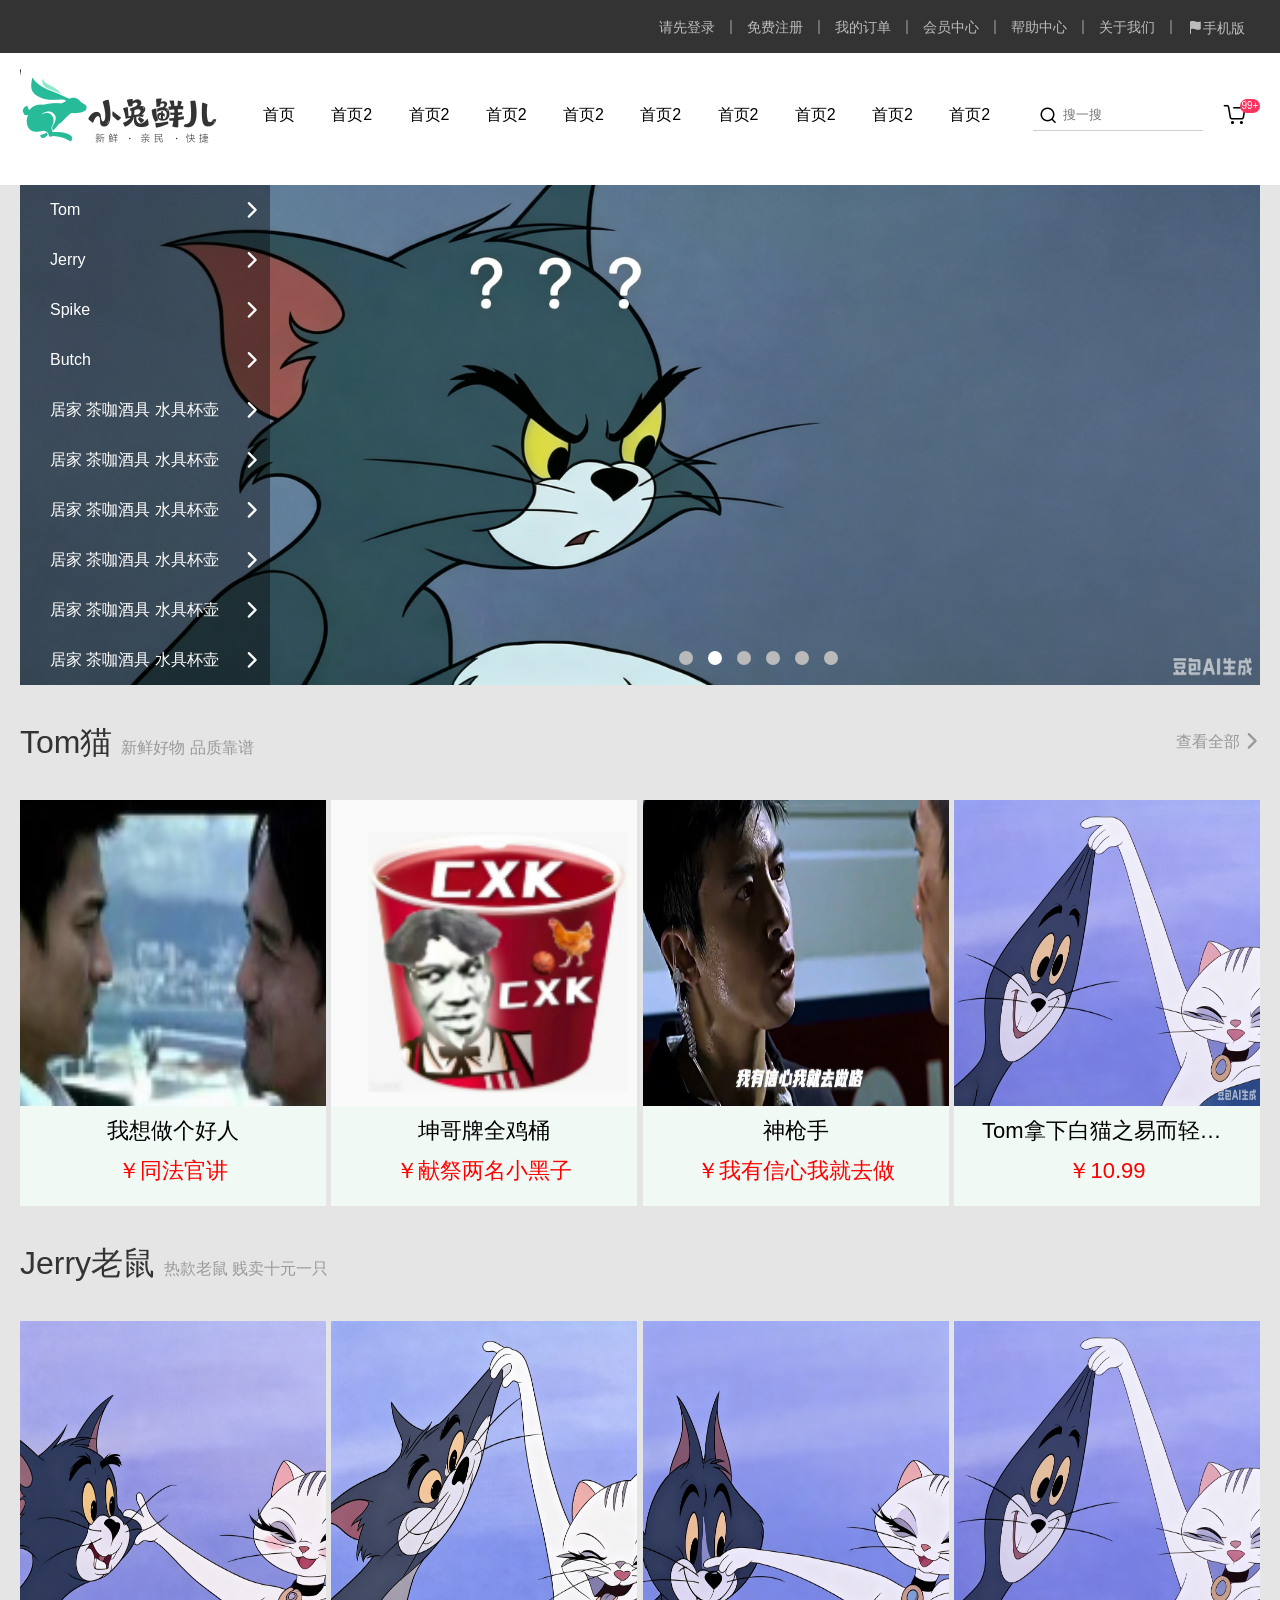
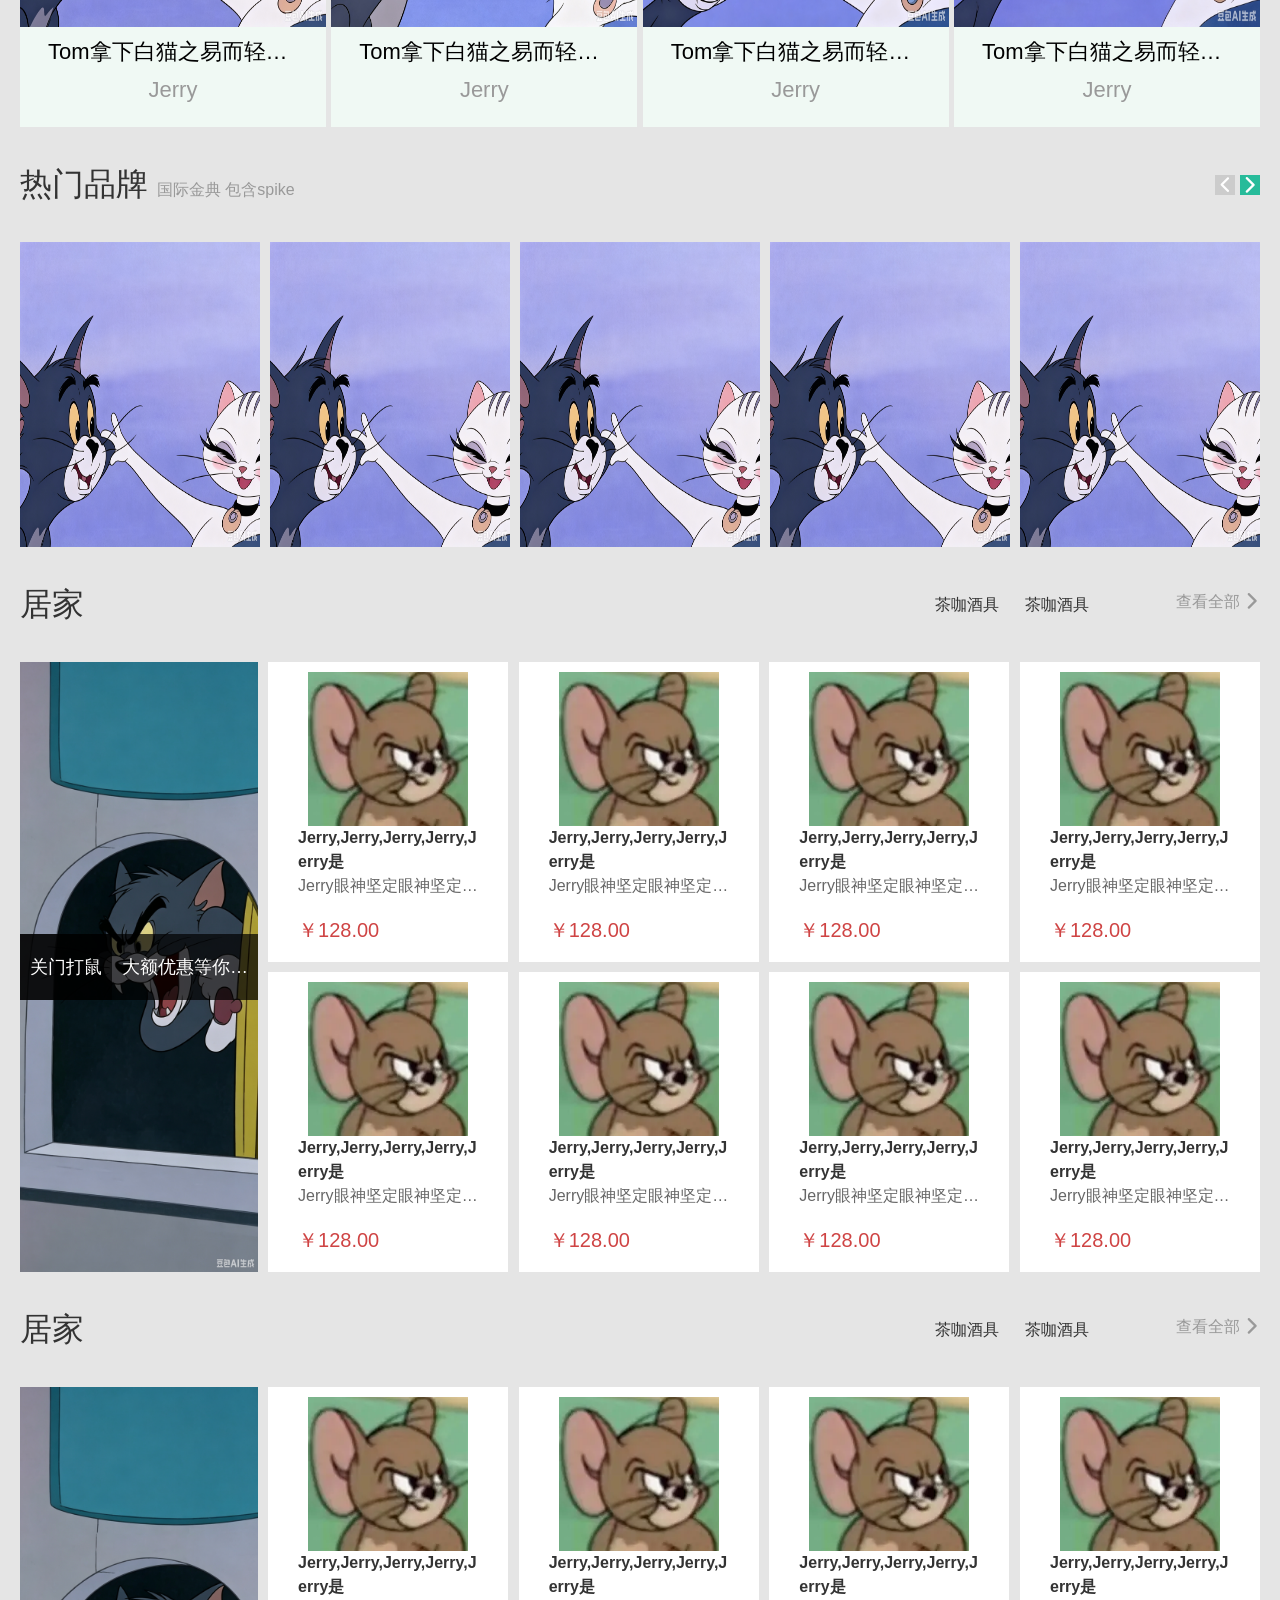
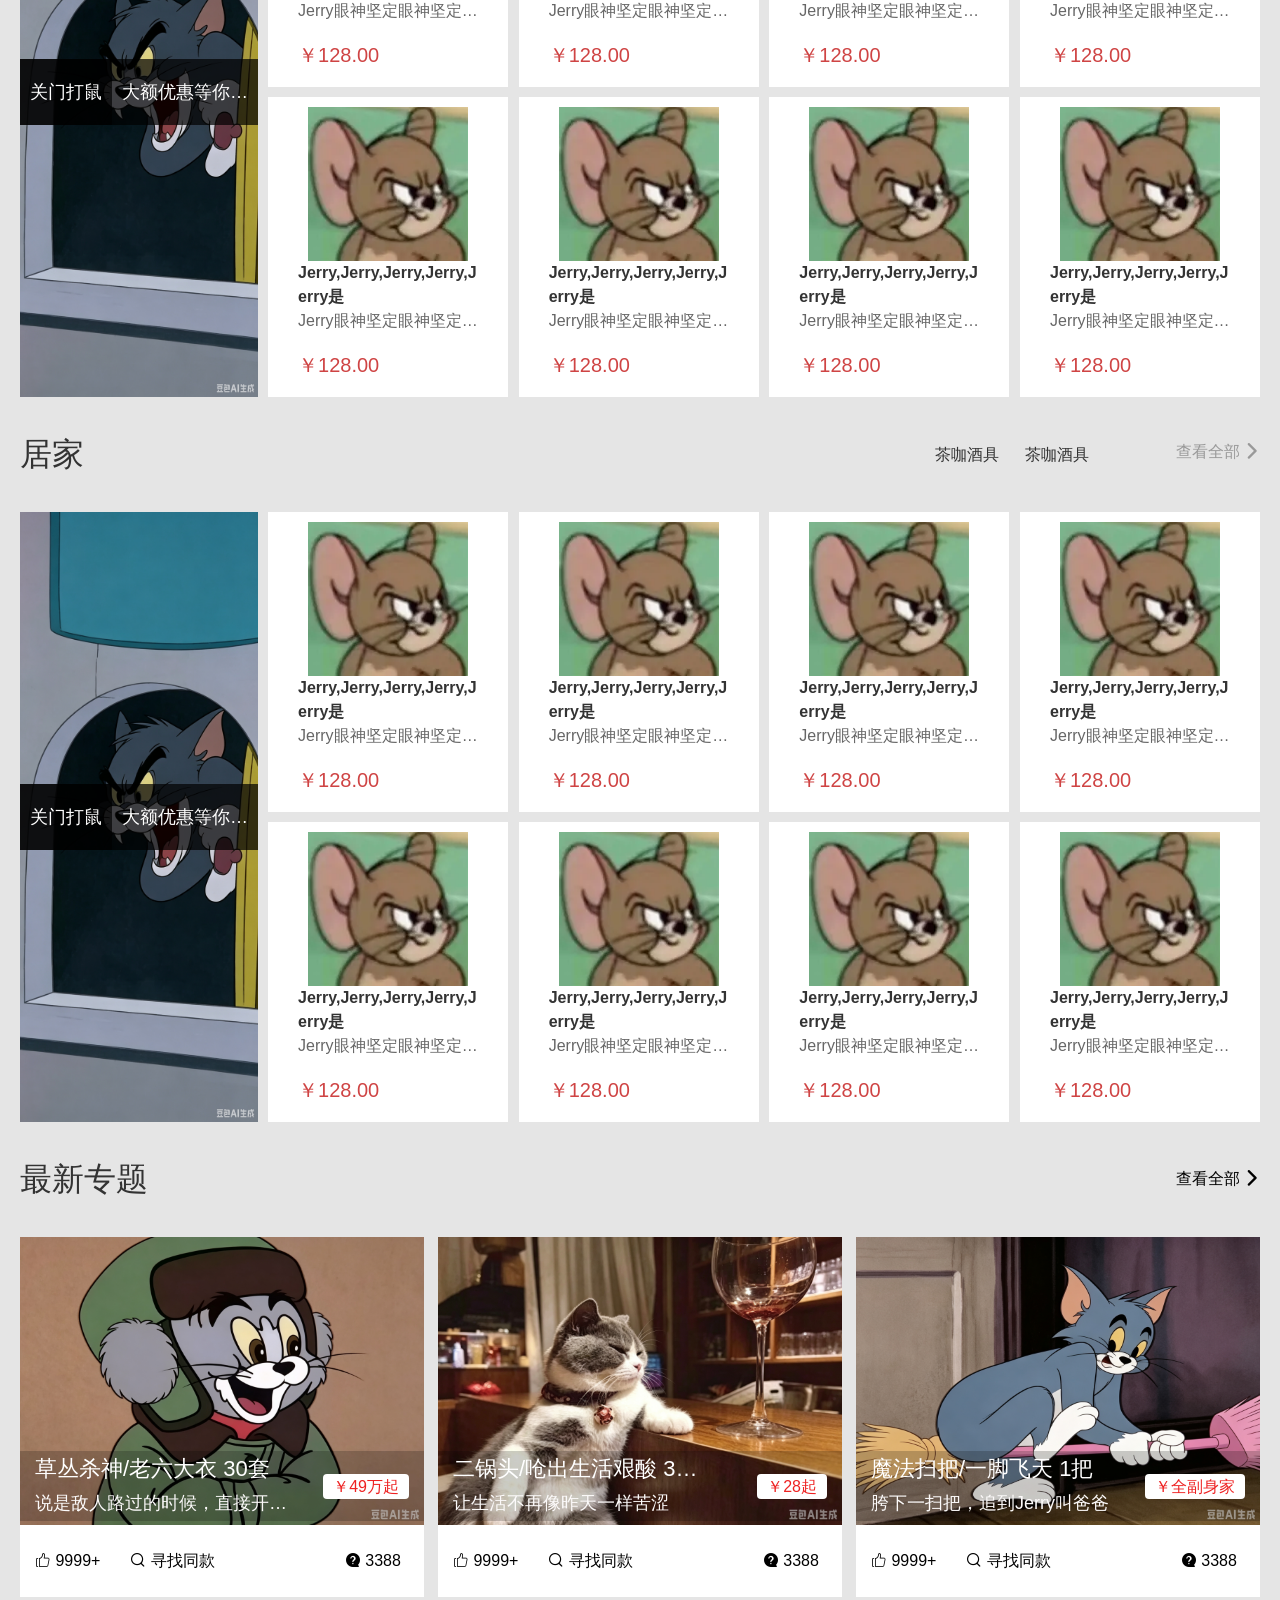
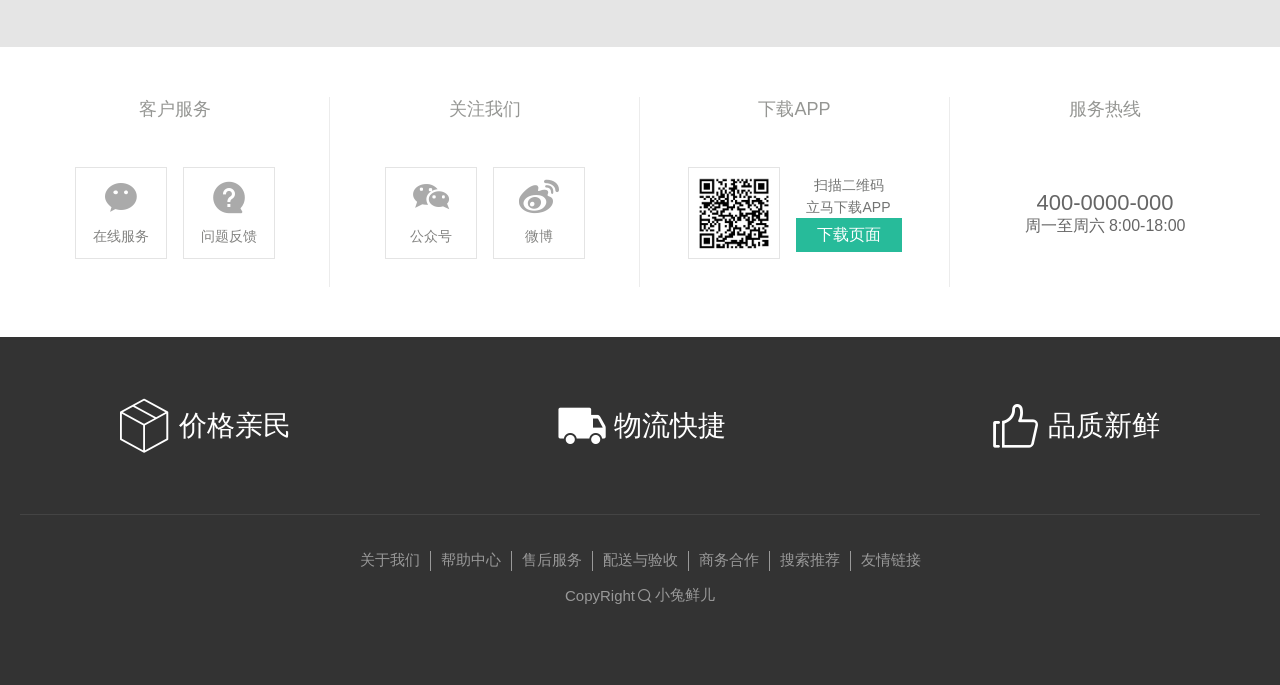
<file: xiaoxiantu1/index.html>
<!DOCTYPE html>
<html lang="en">

<head>
    <meta charset="UTF-8">
    <meta name="viewport" content="width=device-width, initial-scale=1.0">
    <title>Document</title>
    
    <link rel="stylesheet" href="./font_icjik8z89eh/iconfont.css">
    <link rel="stylesheet" href="../font_oahqs8z1psm/iconfont.css">
    <link rel="stylesheet" href="./font_jiantou/iconfont.css">
    <link rel="stylesheet" href="./css/common.css">
    <link rel="stylesheet" href="./index.css">


    <style>

        
    </style>
</head>

<body>
    <!--顶部导航结构-->
    <nav>
        <div class="nav-center">
            <ul>
                <li><a href="#">请先登录</a></li>
                <li><a href="#">免费注册</a></li>
                <li><a href="#">我的订单</a></li>
                <li><a href="#">会员中心</a></li>
                <li><a href="#">帮助中心</a></li>
                <li><a href="#">关于我们</a></li>
                <li><a href="#" class="yi"><i class="iconfont icon-task-filling"></i>手机版</a></li>
            </ul>
        </div>
    </nav>
    <!--头部结构-->
    <header>
        <div class="header-center">
            <h1 class="logo">
                <a href="#">小兔鲜儿</a>
            </h1>
            <ul class="header-nav" id="header-nav">
                <li><a href="#">首页</a></li>
                <li><a href="#">首页2</a></li>
                <li><a href="#">首页2</a></li>
                <li><a href="#">首页2</a></li>
                <li><a href="#">首页2</a></li>
                <li><a href="#">首页2</a></li>
                <li><a href="#">首页2</a></li>
                <li><a href="#">首页2</a></li>
                <li><a href="#">首页2</a></li>
                <li><a href="#">首页2</a></li>
            </ul>
            <!--显示列表-->
            <ul class="show-list" id="show-list">
                <li>
                    <a href="#">
                        <img src="./imgs/Tom1.png" alt="">
                        <h5>Tom</h5>
                    </a>
                </li>
                <li>
                    <a href="#">
                        <img src="./imgs/Tom1.png" alt="">
                        <h5>Tom</h5>
                    </a>
                </li>
                <li>
                    <a href="#">
                        <img src="./imgs/Tom1.png" alt="">
                        <h5>Tom</h5>
                    </a>
                </li>
                <li>
                    <a href="#">
                        <img src="./imgs/Tom1.png" alt="">
                        <h5>Tom</h5>
                    </a>
                </li>
                <li>
                    <a href="#">
                        <img src="./imgs/Tom1.png" alt="">
                        <h5>Tom</h5>
                    </a>
                </li>
                <li>
                    <a href="#">
                        <img src="./imgs/Tom1.png" alt="">
                        <h5>Tom</h5>
                    </a>
                </li>
                <li>
                    <a href="#">
                        <img src="./imgs/Tom1.png" alt="">
                        <h5>Tom</h5>
                    </a>
                </li>
                <li>
                    <a href="#">
                        <img src="./imgs/Tom1.png" alt="">
                        <h5>Tom</h5>
                    </a>
                </li>
                <li>
                    <a href="#">
                        <img src="./imgs/Tom1.png" alt="">
                        <h5>Tom</h5>
                    </a>
                </li>
                <li>
                    <a href="#">
                        <img src="./imgs/Tom1.png" alt="">
                        <h5>Tom</h5>
                    </a>
                </li>

            </ul>
            <!--头部搜索框-->
            <div class="search">
                <a href="#">
                    <i class="iconfont icon-sousuo"></i>
                </a>
                <input type="text" placeholder="搜一搜">
            </div>
            <!--头部购物车-->
            <div class="car">
                <a href="#">
                    <i class="iconfont icon-gouwuche"></i>
                    <span>99+</span>
                </a>
            </div>
        </div>
    </header>

    <!--home-entry   container 主题&&轮播图结构-->
    <div class="home">
        <!--购物列表-->
        <div class="container">
            <div class="container-list">
                <ul class="home-list">
                    <li><a href="#">Tom</a><i class="iconfont icon-zuoyoujiantou"></i></li>
                    <li><a href="#">Jerry</a><i class="iconfont icon-zuoyoujiantou"></i></li>
                    <li><a href="#">Spike</a><i class="iconfont icon-zuoyoujiantou"></i></li>
                    <li><a href="#">Butch</a><i class="iconfont icon-zuoyoujiantou"></i></li>
                    <li>
                        <p>
                            <a href="#">居家</a>
                            <a href="#">茶咖酒具</a>
                            <a href="#">水具杯壶</a>
                        </p>
                        <i class="iconfont icon-zuoyoujiantou"></i>
                    </li>
                    <li>
                        <p>
                            <a href="#">居家</a>
                            <a href="#">茶咖酒具</a>
                            <a href="#">水具杯壶</a>
                        </p>
                        <i class="iconfont icon-zuoyoujiantou"></i>
                    </li>
                    <li>
                        <p>
                            <a href="#">居家</a>
                            <a href="#">茶咖酒具</a>
                            <a href="#">水具杯壶</a>
                        </p>
                        <i class="iconfont icon-zuoyoujiantou"></i>
                    </li>
                    <li>
                        <p>
                            <a href="#">居家</a>
                            <a href="#">茶咖酒具</a>
                            <a href="#">水具杯壶</a>
                        </p>
                        <i class="iconfont icon-zuoyoujiantou"></i>
                    </li>
                    <li>
                        <p>
                            <a href="#">居家</a>
                            <a href="#">茶咖酒具</a>
                            <a href="#">水具杯壶</a>
                        </p>
                        <i class="iconfont icon-zuoyoujiantou"></i>
                    </li>
                    <li>
                        <p>
                            <a href="#">居家</a>
                            <a href="#">茶咖酒具</a>
                            <a href="#">水具杯壶</a>
                        </p>
                        <i class="iconfont icon-zuoyoujiantou"></i>
                    </li>
                    
                </ul>
                <div class="show-layer">
                    <h3>
                        <span>分类推荐</span><span>根据您的购买记录或喜欢推荐</span>
                    </h3>
                    <ul>
                        <!--310*120-->
                        <li>
                            <a href="#">
                                <!--95*95-->
                                <img src="./imgs/Tom10.png" alt="">
                                <h5>秘制外皮，五福摩提大福点心[临期特惠】</h5>
                                <p>细腻冰爽，Q弹丝滑，五味俱全</p>
                                <p><span>￥</span>9.90</p>
                            </a>
                        </li>
                        <li>
                            <a href="#">
                                <!--95*95-->
                                <img src="./imgs/Tom10.png" alt="">
                                <h5>秘制外皮，五福摩提大福点心[临期特惠】</h5>
                                <p>细腻冰爽，Q弹丝滑，五味俱全</p>
                                <p><span>￥</span>9.90</p>
                            </a>
                        </li>
                        <li>
                            <a href="#">
                                <!--95*95-->
                                <img src="./imgs/Tom10.png" alt="">
                                <h5>秘制外皮，五福摩提大福点心[临期特惠】</h5>
                                <p>细腻冰爽，Q弹丝滑，五味俱全</p>
                                <p><span>￥</span>9.90</p>
                            </a>
                        </li>
                        <li>
                            <a href="#">
                                <!--95*95-->
                                <img src="./imgs/Tom10.png" alt="">
                                <h5>秘制外皮，五福摩提大福点心[临期特惠】</h5>
                                <p>细腻冰爽，Q弹丝滑，五味俱全</p>
                                <p><span>￥</span>9.90</p>
                            </a>
                        </li>
                        <li>
                            <a href="#">
                                <!--95*95-->
                                <img src="./imgs/Tom10.png" alt="">
                                <h5>秘制外皮，五福摩提大福点心[临期特惠】</h5>
                                <p>细腻冰爽，Q弹丝滑，五味俱全</p>
                                <p><span>￥</span>9.90</p>
                            </a>
                        </li>
                        <li>
                            <a href="#">
                                <!--95*95-->
                                <img src="./imgs/Tom10.png" alt="">
                                <h5>秘制外皮，五福摩提大福点心[临期特惠】</h5>
                                <p>细腻冰爽，Q弹丝滑，五味俱全</p>
                                <p><span>￥</span>9.90</p>
                            </a>
                        </li>
                        <li>
                            <a href="#">
                                <!--95*95-->
                                <img src="./imgs/Tom10.png" alt="">
                                <h5>秘制外皮，五福摩提大福点心[临期特惠】</h5>
                                <p>细腻冰爽，Q弹丝滑，五味俱全</p>
                                <p><span>￥</span>9.90</p>
                            </a>
                        </li>
                        <li>
                            <a href="#">
                                <!--95*95-->
                                <img src="./imgs/Tom10.png" alt="">
                                <h5>秘制外皮，五福摩提大福点心[临期特惠】</h5>
                                <p>细腻冰爽，Q弹丝滑，五味俱全</p>
                                <p><span>￥</span>9.90</p>
                            </a>
                        </li>
                        <li>
                            <a href="#">
                                <!--95*95-->
                                <img src="./imgs/Tom10.png" alt="">
                                <h5>秘制外皮，五福摩提大福点心[临期特惠】</h5>
                                <p>细腻冰爽，Q弹丝滑，五味俱全</p>
                                <p><span>￥</span>9.90</p>
                            </a>
                        </li>
                        
                    </ul>
                </div>
            </div>



            <!--主体轮播图-->
            <div class="carousel">
                <a href="#">
                    <img src="./imgs/carousel1.png" alt="" style="width: 1240px;height: 500px;">
                </a>
                <a href="#">
                    <img src="./imgs/carousel2.png" alt="" style="width: 1240px;height: 500px;">
                </a>
                <a href="#">
                    <img src="./imgs/carousel3.png" alt="" style="width: 1240px;height: 500px;">
                </a>
                <a href="#">
                    <img src="./imgs/carousel4.png" alt="" style="width: 1240px;height: 500px;">
                </a>
                <a href="#">
                    <img src="./imgs/carousel5.png" alt="" style="width: 1240px;height: 500px;">
                </a>
                <a href="#">
                    <img src="./imgs/carousel6.png" alt="" style="width: 1240px;height: 500px;">
                </a>

                <!--左右按钮-->
                <div class="left-carousel">
                    <a href="#">
                        <i class="iconfont icon-left"></i>
                    </a>
                </div>
                <div class="right-carousel">
                    <a href="#">
                        <i class="iconfont icon-zuoyoujiantou"></i>
                    </a>
                </div>

                <!--轮播按钮-->
                <ul>
                    <li><a href="#"></a></li>
                    <li><a href="#"></a></li>
                    <li><a href="#"></a></li>
                    <li><a href="#"></a></li>
                    <li><a href="#"></a></li>
                    <li><a href="#"></a></li>
                </ul>
            </div>




        </div>


        <!--新款主体-->
        <div class="home-new">
            <div class="new-head">
                <h5>
                    Tom猫
                    <span>新鲜好物&nbsp;品质靠谱</span>
                </h5>
                <a href="#">
                    <span>
                        查看全部
                        <i class="iconfont icon-zuoyoujiantou"></i>
                    </span>
                </a>
            </div>
            <ul class="new-home">
                <li>
                    <a href="#">
                        <img src="./imgs/fg.png" alt="">
                        <p>我想做个好人</p>
                        <p>￥同法官讲</p>
                    </a>
                </li>
                <li>
                    <a href="#">
                        <img src="./imgs/kun.png" alt="">
                        <p>坤哥牌全鸡桶</p>
                        <p>￥献祭两名小黑子</p>
                    </a>
                </li>
                <li>
                    <a href="#">
                        <img src="./imgs/xx.png" alt="">
                        <p>神枪手</p>
                        <p>￥我有信心我就去做</p>
                    </a>
                </li>
                <li>
                    <a href="#">
                        <img src="./imgs/wn4.png" alt="">
                        <p>Tom拿下白猫之易而轻举，过于轻松</p>
                        <p>￥10.99</p>
                    </a>
                </li>

            </ul>
        </div>

        <!--热款主体-->
        <div class="home-new home-hot">
            <div class="new-head">
                <h5>
                    Jerry老鼠
                    <span>热款老鼠&nbsp;贱卖十元一只</span>
                </h5>
                <a href="#">
                    <span>
                        查看全部
                        <i class="iconfont icon-zuoyoujiantou"></i>
                    </span>
                </a>
            </div>
            <ul class="new-home">
                <li>
                    <a href="#">
                        <img src="./imgs/wn1.png" alt="">
                        <p>Tom拿下白猫之易而轻举，过于轻松</p>
                        <p>Jerry </p>
                    </a>
                </li>
                <li>
                    <a href="#">
                        <img src="./imgs/wn2.png" alt="">
                        <p>Tom拿下白猫之易而轻举，过于轻松</p>
                        <p>Jerry </p>
                    </a>
                </li>
                <li>
                    <a href="#">
                        <img src="./imgs/wn3.png" alt="">
                        <p>Tom拿下白猫之易而轻举，过于轻松</p>
                        <p>Jerry </p>
                    </a>
                </li>
                <li>
                    <a href="#">
                        <img src="./imgs/wn4.png" alt="">
                        <p>Tom拿下白猫之易而轻举，过于轻松</p>
                        <p>Jerry </p>
                    </a>
                </li>

            </ul>
        </div>

        <!--品牌主体-->
        <div class="home-panel">
            <div class="panel-head">
                <h5>
                    热门品牌
                    <span>国际金典&nbsp;包含spike</span>
                </h5>
                <div class="but-box">
                    <a href="#">
                        <i class="iconfont icon-left"></i>

                    </a>
                    <a href="#">

                        <i class="iconfont icon-zuoyoujiantou"></i>

                    </a>

                </div>
            </div>

            <ul class="panel-home">
                <li>
                    <a href="#">
                        <img src="./imgs/wn1.png" alt="">
                    </a>
                </li>
                <li>
                    <a href="#">
                        <img src="./imgs/wn1.png" alt="">
                    </a>
                </li>
                <li>
                    <a href="#">
                        <img src="./imgs/wn1.png" alt="">
                    </a>
                </li>
                <li>
                    <a href="#">
                        <img src="./imgs/wn1.png" alt="">
                    </a>
                </li>
                <li>
                    <a href="#">
                        <img src="./imgs/wn1.png" alt="">
                    </a>
                </li>

            </ul>
        </div>

        <!--product产品主体-->
        <div class="home-produc">
            <div class="produc-head">
                <h5>居家</h5>

                <div class="right-head">

                    <ul>
                        <li>
                            <a href="#">
                                茶咖酒具
                            </a>
                        </li>

                        <li>
                            <a href="#">
                                茶咖酒具
                            </a>
                        </li>
                    </ul>
                    <a href="#">
                        <span>
                            查看全部
                            <i class="iconfont icon-zuoyoujiantou"></i>
                        </span>
                    </a>
                </div>
            </div>

            <div class="produc-home">
                <a href="#">
                    <img src="./imgs/gmds.png" alt="">
                    <strong>
                        <span>关门打鼠</span>
                        <span>大额优惠等你来拿</span>
                    </strong>
                </a>
                <ul>
                    <li>
                        <div class="item-center">
                            <a href="#">
                                <img src="./imgs/Jerry1.png" alt="">
                            </a>

                            <div>
                                <h5>Jerry,Jerry,Jerry,Jerry,Jerry是</h5>
                                <P>Jerry眼神坚定眼神坚定眼神坚定</P>
                                <p><span>￥</span>128.00</p>
                            </div>

                        </div>


                        <div class="show-text">
                            <a href="#">
                                <div>
                                    <div class="text-border">找相似</div>
                                </div>
                                <div>
                                    发现更多宝贝<i class="iconfont icon-zuoyoujiantou"></i>
                                </div>
                            </a>
                        </div>
                    </li>
                    <li>
                        <div class="item-center">
                            <a href="#">
                                <img src="./imgs/Jerry1.png" alt="">
                            </a>

                            <div>
                                <h5>Jerry,Jerry,Jerry,Jerry,Jerry是</h5>
                                <P>Jerry眼神坚定眼神坚定眼神坚定</P>
                                <p><span>￥</span>128.00</p>
                            </div>

                        </div>


                        <div class="show-text">
                            <a href="#">
                                <div>
                                    <div class="text-border">找相似</div>
                                </div>
                                <div>
                                    发现更多宝贝<i class="iconfont icon-zuoyoujiantou"></i>
                                </div>
                            </a>
                        </div>
                    </li>
                    <li>
                        <div class="item-center">
                            <a href="#">
                                <img src="./imgs/Jerry1.png" alt="">
                            </a>

                            <div>
                                <h5>Jerry,Jerry,Jerry,Jerry,Jerry是</h5>
                                <P>Jerry眼神坚定眼神坚定眼神坚定</P>
                                <p><span>￥</span>128.00</p>
                            </div>

                        </div>


                        <div class="show-text">
                            <a href="#">
                                <div>
                                    <div class="text-border">找相似</div>
                                </div>
                                <div>
                                    发现更多宝贝<i class="iconfont icon-zuoyoujiantou"></i>
                                </div>
                            </a>
                        </div>
                    </li>
                    <li>
                        <div class="item-center">
                            <a href="#">
                                <img src="./imgs/Jerry1.png" alt="">
                            </a>

                            <div>
                                <h5>Jerry,Jerry,Jerry,Jerry,Jerry是</h5>
                                <P>Jerry眼神坚定眼神坚定眼神坚定</P>
                                <p><span>￥</span>128.00</p>
                            </div>

                        </div>


                        <div class="show-text">
                            <a href="#">
                                <div>
                                    <div class="text-border">找相似</div>
                                </div>
                                <div>
                                    发现更多宝贝<i class="iconfont icon-zuoyoujiantou"></i>
                                </div>
                            </a>
                        </div>
                    </li>
                    <li>
                        <div class="item-center">
                            <a href="#">
                                <img src="./imgs/Jerry1.png" alt="">
                            </a>

                            <div>
                                <h5>Jerry,Jerry,Jerry,Jerry,Jerry是</h5>
                                <P>Jerry眼神坚定眼神坚定眼神坚定</P>
                                <p><span>￥</span>128.00</p>
                            </div>

                        </div>


                        <div class="show-text">
                            <a href="#">
                                <div>
                                    <div class="text-border">找相似</div>
                                </div>
                                <div>
                                    发现更多宝贝<i class="iconfont icon-zuoyoujiantou"></i>
                                </div>
                            </a>
                        </div>
                    </li>
                    <li>
                        <div class="item-center">
                            <a href="#">
                                <img src="./imgs/Jerry1.png" alt="">
                            </a>

                            <div>
                                <h5>Jerry,Jerry,Jerry,Jerry,Jerry是</h5>
                                <P>Jerry眼神坚定眼神坚定眼神坚定</P>
                                <p><span>￥</span>128.00</p>
                            </div>

                        </div>

                        <div class="show-text">
                            <a href="#">
                                <div>
                                    <div class="text-border">找相似</div>
                                </div>
                                <div>
                                    发现更多宝贝<i class="iconfont icon-zuoyoujiantou"></i>
                                </div>
                            </a>
                        </div>
                    </li>
                    <li>
                        <div class="item-center">
                            <a href="#">
                                <img src="./imgs/Jerry1.png" alt="">
                            </a>

                            <div>
                                <h5>Jerry,Jerry,Jerry,Jerry,Jerry是</h5>
                                <P>Jerry眼神坚定眼神坚定眼神坚定</P>
                                <p><span>￥</span>128.00</p>
                            </div>

                        </div>


                        <div class="show-text">
                            <a href="#">
                                <div>
                                    <div class="text-border">找相似</div>
                                </div>
                                <div>
                                    发现更多宝贝<i class="iconfont icon-zuoyoujiantou"></i>
                                </div>
                            </a>
                        </div>
                    </li>
                    <li>
                        <div class="item-center">
                            <a href="#">
                                <img src="./imgs/Jerry1.png" alt="">
                            </a>

                            <div>
                                <h5>Jerry,Jerry,Jerry,Jerry,Jerry是</h5>
                                <P>Jerry眼神坚定眼神坚定眼神坚定</P>
                                <p><span>￥</span>128.00</p>
                            </div>

                        </div>


                        <div class="show-text">
                            <a href="#">
                                <div>
                                    <div class="text-border">找相似</div>
                                </div>
                                <div>
                                    发现更多宝贝<i class="iconfont icon-zuoyoujiantou"></i>
                                </div>
                            </a>
                        </div>
                    </li>
                </ul>
            </div>

        </div>

        <div class="home-produc">
            <div class="produc-head">
                <h5>居家</h5>

                <div class="right-head">

                    <ul>
                        <li>
                            <a href="#">
                                茶咖酒具
                            </a>
                        </li>

                        <li>
                            <a href="#">
                                茶咖酒具
                            </a>
                        </li>
                    </ul>
                    <a href="#">
                        <span>
                            查看全部
                            <i class="iconfont icon-zuoyoujiantou"></i>
                        </span>
                    </a>
                </div>
            </div>

            <div class="produc-home">
                <a href="#">
                    <img src="./imgs/gmds.png" alt="">
                    <strong>
                        <span>关门打鼠</span>
                        <span>大额优惠等你来拿</span>
                    </strong>
                </a>
                <ul>
                    <li>
                        <div class="item-center">
                            <a href="#">
                                <img src="./imgs/Jerry1.png" alt="">
                            </a>

                            <div>
                                <h5>Jerry,Jerry,Jerry,Jerry,Jerry是</h5>
                                <P>Jerry眼神坚定眼神坚定眼神坚定</P>
                                <p><span>￥</span>128.00</p>
                            </div>

                        </div>


                        <div class="show-text">
                            <a href="#">
                                <div>
                                    <div class="text-border">找相似</div>
                                </div>
                                <div>
                                    发现更多宝贝<i class="iconfont icon-zuoyoujiantou"></i>
                                </div>
                            </a>
                        </div>
                    </li>
                    <li>
                        <div class="item-center">
                            <a href="#">
                                <img src="./imgs/Jerry1.png" alt="">
                            </a>

                            <div>
                                <h5>Jerry,Jerry,Jerry,Jerry,Jerry是</h5>
                                <P>Jerry眼神坚定眼神坚定眼神坚定</P>
                                <p><span>￥</span>128.00</p>
                            </div>

                        </div>


                        <div class="show-text">
                            <a href="#">
                                <div>
                                    <div class="text-border">找相似</div>
                                </div>
                                <div>
                                    发现更多宝贝<i class="iconfont icon-zuoyoujiantou"></i>
                                </div>
                            </a>
                        </div>
                    </li>
                    <li>
                        <div class="item-center">
                            <a href="#">
                                <img src="./imgs/Jerry1.png" alt="">
                            </a>

                            <div>
                                <h5>Jerry,Jerry,Jerry,Jerry,Jerry是</h5>
                                <P>Jerry眼神坚定眼神坚定眼神坚定</P>
                                <p><span>￥</span>128.00</p>
                            </div>

                        </div>


                        <div class="show-text">
                            <a href="#">
                                <div>
                                    <div class="text-border">找相似</div>
                                </div>
                                <div>
                                    发现更多宝贝<i class="iconfont icon-zuoyoujiantou"></i>
                                </div>
                            </a>
                        </div>
                    </li>
                    <li>
                        <div class="item-center">
                            <a href="#">
                                <img src="./imgs/Jerry1.png" alt="">
                            </a>

                            <div>
                                <h5>Jerry,Jerry,Jerry,Jerry,Jerry是</h5>
                                <P>Jerry眼神坚定眼神坚定眼神坚定</P>
                                <p><span>￥</span>128.00</p>
                            </div>

                        </div>


                        <div class="show-text">
                            <a href="#">
                                <div>
                                    <div class="text-border">找相似</div>
                                </div>
                                <div>
                                    发现更多宝贝<i class="iconfont icon-zuoyoujiantou"></i>
                                </div>
                            </a>
                        </div>
                    </li>
                    <li>
                        <div class="item-center">
                            <a href="#">
                                <img src="./imgs/Jerry1.png" alt="">
                            </a>

                            <div>
                                <h5>Jerry,Jerry,Jerry,Jerry,Jerry是</h5>
                                <P>Jerry眼神坚定眼神坚定眼神坚定</P>
                                <p><span>￥</span>128.00</p>
                            </div>

                        </div>


                        <div class="show-text">
                            <a href="#">
                                <div>
                                    <div class="text-border">找相似</div>
                                </div>
                                <div>
                                    发现更多宝贝<i class="iconfont icon-zuoyoujiantou"></i>
                                </div>
                            </a>
                        </div>
                    </li>
                    <li>
                        <div class="item-center">
                            <a href="#">
                                <img src="./imgs/Jerry1.png" alt="">
                            </a>

                            <div>
                                <h5>Jerry,Jerry,Jerry,Jerry,Jerry是</h5>
                                <P>Jerry眼神坚定眼神坚定眼神坚定</P>
                                <p><span>￥</span>128.00</p>
                            </div>

                        </div>

                        <div class="show-text">
                            <a href="#">
                                <div>
                                    <div class="text-border">找相似</div>
                                </div>
                                <div>
                                    发现更多宝贝<i class="iconfont icon-zuoyoujiantou"></i>
                                </div>
                            </a>
                        </div>
                    </li>
                    <li>
                        <div class="item-center">
                            <a href="#">
                                <img src="./imgs/Jerry1.png" alt="">
                            </a>

                            <div>
                                <h5>Jerry,Jerry,Jerry,Jerry,Jerry是</h5>
                                <P>Jerry眼神坚定眼神坚定眼神坚定</P>
                                <p><span>￥</span>128.00</p>
                            </div>

                        </div>


                        <div class="show-text">
                            <a href="#">
                                <div>
                                    <div class="text-border">找相似</div>
                                </div>
                                <div>
                                    发现更多宝贝<i class="iconfont icon-zuoyoujiantou"></i>
                                </div>
                            </a>
                        </div>
                    </li>
                    <li>
                        <div class="item-center">
                            <a href="#">
                                <img src="./imgs/Jerry1.png" alt="">
                            </a>

                            <div>
                                <h5>Jerry,Jerry,Jerry,Jerry,Jerry是</h5>
                                <P>Jerry眼神坚定眼神坚定眼神坚定</P>
                                <p><span>￥</span>128.00</p>
                            </div>

                        </div>


                        <div class="show-text">
                            <a href="#">
                                <div>
                                    <div class="text-border">找相似</div>
                                </div>
                                <div>
                                    发现更多宝贝<i class="iconfont icon-zuoyoujiantou"></i>
                                </div>
                            </a>
                        </div>
                    </li>
                </ul>
            </div>

        </div>
        <div class="home-produc">
            <div class="produc-head">
                <h5>居家</h5>

                <div class="right-head">

                    <ul>
                        <li>
                            <a href="#">
                                茶咖酒具
                            </a>
                        </li>

                        <li>
                            <a href="#">
                                茶咖酒具
                            </a>
                        </li>
                    </ul>
                    <a href="#">
                        <span>
                            查看全部
                            <i class="iconfont icon-zuoyoujiantou"></i>
                        </span>
                    </a>
                </div>
            </div>

            <div class="produc-home">
                <a href="#">
                    <img src="./imgs/gmds.png" alt="">
                    <strong>
                        <span>关门打鼠</span>
                        <span>大额优惠等你来拿</span>
                    </strong>
                </a>
                <ul>
                    <li>
                        <div class="item-center">
                            <a href="#">
                                <img src="./imgs/Jerry1.png" alt="">
                            </a>

                            <div>
                                <h5>Jerry,Jerry,Jerry,Jerry,Jerry是</h5>
                                <P>Jerry眼神坚定眼神坚定眼神坚定</P>
                                <p><span>￥</span>128.00</p>
                            </div>

                        </div>


                        <div class="show-text">
                            <a href="#">
                                <div>
                                    <div class="text-border">找相似</div>
                                </div>
                                <div>
                                    发现更多宝贝<i class="iconfont icon-zuoyoujiantou"></i>
                                </div>
                            </a>
                        </div>
                    </li>
                    <li>
                        <div class="item-center">
                            <a href="#">
                                <img src="./imgs/Jerry1.png" alt="">
                            </a>

                            <div>
                                <h5>Jerry,Jerry,Jerry,Jerry,Jerry是</h5>
                                <P>Jerry眼神坚定眼神坚定眼神坚定</P>
                                <p><span>￥</span>128.00</p>
                            </div>

                        </div>


                        <div class="show-text">
                            <a href="#">
                                <div>
                                    <div class="text-border">找相似</div>
                                </div>
                                <div>
                                    发现更多宝贝<i class="iconfont icon-zuoyoujiantou"></i>
                                </div>
                            </a>
                        </div>
                    </li>
                    <li>
                        <div class="item-center">
                            <a href="#">
                                <img src="./imgs/Jerry1.png" alt="">
                            </a>

                            <div>
                                <h5>Jerry,Jerry,Jerry,Jerry,Jerry是</h5>
                                <P>Jerry眼神坚定眼神坚定眼神坚定</P>
                                <p><span>￥</span>128.00</p>
                            </div>

                        </div>


                        <div class="show-text">
                            <a href="#">
                                <div>
                                    <div class="text-border">找相似</div>
                                </div>
                                <div>
                                    发现更多宝贝<i class="iconfont icon-zuoyoujiantou"></i>
                                </div>
                            </a>
                        </div>
                    </li>
                    <li>
                        <div class="item-center">
                            <a href="#">
                                <img src="./imgs/Jerry1.png" alt="">
                            </a>

                            <div>
                                <h5>Jerry,Jerry,Jerry,Jerry,Jerry是</h5>
                                <P>Jerry眼神坚定眼神坚定眼神坚定</P>
                                <p><span>￥</span>128.00</p>
                            </div>

                        </div>


                        <div class="show-text">
                            <a href="#">
                                <div>
                                    <div class="text-border">找相似</div>
                                </div>
                                <div>
                                    发现更多宝贝<i class="iconfont icon-zuoyoujiantou"></i>
                                </div>
                            </a>
                        </div>
                    </li>
                    <li>
                        <div class="item-center">
                            <a href="#">
                                <img src="./imgs/Jerry1.png" alt="">
                            </a>

                            <div>
                                <h5>Jerry,Jerry,Jerry,Jerry,Jerry是</h5>
                                <P>Jerry眼神坚定眼神坚定眼神坚定</P>
                                <p><span>￥</span>128.00</p>
                            </div>

                        </div>


                        <div class="show-text">
                            <a href="#">
                                <div>
                                    <div class="text-border">找相似</div>
                                </div>
                                <div>
                                    发现更多宝贝<i class="iconfont icon-zuoyoujiantou"></i>
                                </div>
                            </a>
                        </div>
                    </li>
                    <li>
                        <div class="item-center">
                            <a href="#">
                                <img src="./imgs/Jerry1.png" alt="">
                            </a>

                            <div>
                                <h5>Jerry,Jerry,Jerry,Jerry,Jerry是</h5>
                                <P>Jerry眼神坚定眼神坚定眼神坚定</P>
                                <p><span>￥</span>128.00</p>
                            </div>

                        </div>

                        <div class="show-text">
                            <a href="#">
                                <div>
                                    <div class="text-border">找相似</div>
                                </div>
                                <div>
                                    发现更多宝贝<i class="iconfont icon-zuoyoujiantou"></i>
                                </div>
                            </a>
                        </div>
                    </li>
                    <li>
                        <div class="item-center">
                            <a href="#">
                                <img src="./imgs/Jerry1.png" alt="">
                            </a>

                            <div>
                                <h5>Jerry,Jerry,Jerry,Jerry,Jerry是</h5>
                                <P>Jerry眼神坚定眼神坚定眼神坚定</P>
                                <p><span>￥</span>128.00</p>
                            </div>

                        </div>


                        <div class="show-text">
                            <a href="#">
                                <div>
                                    <div class="text-border">找相似</div>
                                </div>
                                <div>
                                    发现更多宝贝<i class="iconfont icon-zuoyoujiantou"></i>
                                </div>
                            </a>
                        </div>
                    </li>
                    <li>
                        <div class="item-center">
                            <a href="#">
                                <img src="./imgs/Jerry1.png" alt="">
                            </a>

                            <div>
                                <h5>Jerry,Jerry,Jerry,Jerry,Jerry是</h5>
                                <P>Jerry眼神坚定眼神坚定眼神坚定</P>
                                <p><span>￥</span>128.00</p>
                            </div>

                        </div>


                        <div class="show-text">
                            <a href="#">
                                <div>
                                    <div class="text-border">找相似</div>
                                </div>
                                <div>
                                    发现更多宝贝<i class="iconfont icon-zuoyoujiantou"></i>
                                </div>
                            </a>
                        </div>
                    </li>
                </ul>
            </div>

        </div>

        <!--panel专题主体-->
        <div class="home-topic">
            <div class="topic-head">
                <h5>
                    最新专题
                </h5>
                <a href="#">
                    <span>
                        查看全部
                        <i class="iconfont icon-zuoyoujiantou"></i>
                    </span>
                </a>
            </div>

            <div class="topic-home">
                <div>
                    <a href="#">
                        <div class="img-box">
                            <img src="./imgs/laoliu.png" alt="">
                        </div>

                        <h5>
                            <div class="p-box">
                                <p>草丛杀神/老六大衣&nbsp;30套</p>
                                <p>说是敌人路过的时候，直接开火打死</p>
                            </div>

                            <div class="price">
                                ￥<span>49</span>万起
                            </div>
                        </h5>
                    </a>
                    <div class="foot">
                        <div class="foot-xihuan">
                            <a href="#">
                                <span class="iconfont icon-dianzan"></span>
                                9999+
                            </a>
                        </div>
                        <div class="foot-cat">
                            <a href="#">
                                <span class="iconfont icon-sousuo"></span>
                                寻找同款
                            </a>
                        </div>
                        <div class="foot-luntan">
                            <a href="#">
                                <span class="iconfont icon-wentifankui"></span>
                                3388
                            </a>
                        </div>
                    </div>
                </div>
                <div>
                    <a href="#">
                        <div class="img-box">
                            <img src="./imgs/erguotou.png" alt="">
                        </div>

                        <h5>
                            <div class="p-box">
                                <p>二锅头/呛出生活艰酸&nbsp;30套</p>
                                <p>让生活不再像昨天一样苦涩</p>
                            </div>

                            <div class="price">
                                ￥<span>28</span>起
                            </div>
                        </h5>
                    </a>
                    <div class="foot">
                        <div class="foot-xihuan">
                            <a href="#">
                                <span class="iconfont icon-dianzan"></span>
                                9999+
                            </a>
                        </div>
                        <div class="foot-cat">
                            <a href="#">
                                <span class="iconfont icon-sousuo"></span>
                                寻找同款
                            </a>
                        </div>
                        <div class="foot-luntan">
                            <a href="#">
                                <span class="iconfont icon-wentifankui"></span>
                                3388
                            </a>
                        </div>
                    </div>
                </div>
                <div>
                    <a href="#">
                        <div class="img-box">
                            <img src="./imgs/mfsb.png" alt="">
                        </div>

                        <h5>
                            <div class="p-box">
                                <p>魔法扫把/一脚飞天&nbsp;1把</p>
                                <p>胯下一扫把，追到Jerry叫爸爸</p>
                            </div>

                            <div class="price">
                                ￥<span>全副身家</span>
                            </div>
                        </h5>
                    </a>
                    <div class="foot">
                        <div class="foot-xihuan">
                            <a href="#">
                                <span class="iconfont icon-dianzan"></span>
                                9999+
                            </a>
                        </div>
                        <div class="foot-cat">
                            <a href="#">
                                <span class="iconfont icon-sousuo"></span>
                                寻找同款
                            </a>
                        </div>
                        <div class="foot-luntan">
                            <a href="#">
                                <span class="iconfont icon-wentifankui"></span>
                                3388
                            </a>
                        </div>
                    </div>
                </div>

            </div>





        </div>

    </div>


    <footer>
        <!--up上半部分-->
        <div class="footer-up">
            <ul>
                <li>
                    <div class="item">
                        <h5>客户服务</h5>
                        <div>
                            <a href="#">
                                <i class="iconfont icon-weixin"></i>
                                <span>在线服务</span>
                            </a>
                            <a href="#">
                                <i class="iconfont icon-wentifankui"></i>
                                <span>问题反馈</span>
                            </a>
                        </div>


                    </div>
                </li>




                <li>
                    <div class="item">
                        <h5>关注我们</h5>
                        <div>
                            <a href="#">
                                <i class="iconfont icon-WeChat"></i>
                                <span>公众号</span>
                            </a>
                            <a href="#">
                                <i class="iconfont icon-xinlangweibo"></i>
                                <span>微博</span>
                            </a>
                        </div>
                    </div>
                </li>



                <li>
                    <div class="item item-app">
                        <h5>下载APP</h5>
                        <div>
                            <div class="ewm-box">
                                <img src="./imgs/ewm.png" alt="">
                            </div>
                            <div class="p-box">
                                <p>扫描二维码</p>
                                <p>立马下载APP</p>
                                <a href="#">下载页面</a>
                            </div>
                        </div>
                    </div>
                </li>



                <li>
                    <div class="item item-num">
                        <h5>服务热线</h5>
                        <div>
                            <div>
                                <span>400-0000-000</span>
                                <span>周一至周六&nbsp;8:00-18:00</span>
                            </div>

                        </div>
                    </div>
                </li>







            </ul>
        </div>

        <!---down下半部分-->
        <div class="footer-down">
            <div class="down-up">
                <ul>
                    <li>
                        <a href="#">
                            <i class="iconfont icon-boxxiangzi"></i>
                            价格亲民
                        </a>

                    </li>

                    <li>
                        <a href="#">
                            <i class="iconfont icon-kuaidiche"></i>
                            物流快捷
                        </a>
                    </li>
                    <li>
                        <a href="#">
                            <i class="iconfont icon-dianzan"></i>
                            品质新鲜
                        </a>
                    </li>
                </ul>
            </div>
            <div class="down-down">
                <ul>
                    <li><a href="#">关于我们 </a></li>
                    <li><a href="#">帮助中心</a></li>
                    <li><a href="#">售后服务</a></li>
                    <li><a href="#">配送与验收</a></li>
                    <li><a href="#">商务合作</a></li>
                    <li><a href="#">搜索推荐</a></li>
                    <li><a href="#">友情链接</a></li>
                </ul>
                <p>
                    CopyRight <i class="iconfont icon-sousuo"></i>小兔鲜儿
                </p>
            </div>
        </div>
    </footer>


 

    <script>

        /*轮播图*/
        //获取所有的a标签（a标签里面嵌套img图片）
        const aList = document.querySelectorAll('.carousel > a')
        //获取左右按钮
        const leftCarousel = document.getElementsByClassName('left-carousel')[0]
        const rightCarousel = document.getElementsByClassName('right-carousel')[0]
        //获取轮播图小按钮容器
        const indexBox = document.querySelectorAll('.carousel ul')[0]
        //获取轮播图下面小按钮元素
        const indexCarousel = document.querySelectorAll('.carousel li')
        //获取body
        const body = document.querySelector('body')
        //设置一个寄出索引值0-aList.length
        let index = 0
        //更新图函数
        const updateImg = function (i) {
            aList.forEach(function (el) {
                el.style.opacity = 0
                el.style.visibility = 'hidden'
            })
            aList[i].style.visibility = 'visible'
            aList[i].style.opacity = 1
        }
        //更新小按钮背景颜色
        const updateIndex = function (i) {
            indexCarousel.forEach(el => {
                el.style.backgroundColor = '#BABABA'
            })
            indexCarousel[i].style.backgroundColor = '#fff'
        }
        //计时自动更新函数
        const timeUpdate = () => {
            index == aList.length - 1 ? index = 0 : index++
            updateImg(index)
            //更新小按钮背景颜色
            updateIndex(index)
        }
        //接住计时器，方便关闭打开
        let jsq = setInterval(timeUpdate, 3000)

        //左右按钮实现更新图片
        leftCarousel.addEventListener('click', () => {
            clearInterval(jsq)
            index == 0 ? index = aList.length - 1 : index--
            updateImg(index)
            jsq = setInterval(timeUpdate, 3000)
            updateIndex(index)
        })
        rightCarousel.addEventListener('click', () => {
            clearInterval(jsq)
            index == aList.length - 1 ? index = 0 : index++
            updateImg(index)
            jsq = setInterval(timeUpdate, 3000)
            updateIndex(index)
        })

        //小按钮实现图片自由切换
        //为小按钮元素里面的a标签添加动态id
        indexCarousel.forEach((el, i) => {
            el.childNodes[0].id = i
        })
        //点击后更改图片和小按钮背景颜色
        indexBox.addEventListener('click', function (e) {
            if (e.target.tagName != 'A') {
                return
            } else {
                index = Number(e.target.id)
                clearInterval(jsq)
                updateIndex(index)
                updateImg(index)
                jsq = setInterval(timeUpdate, 3000)
            }
        })





        let headerList = document.getElementById('header-nav')
        let showList = document.getElementById('show-list')
        headerList.addEventListener('mouseover', (e) => {

            let swh = false
            if (e.target.nodeName !== 'A') {
                return swh = false
            } {
                swh = true
            }
            if (swh) {
                showList.style.height = '132px'
            }
        })

        showList.addEventListener('mouseover', () => {
            showList.style.height = '132px'

        })
        showList.addEventListener('mouseout', () => {

            showList.style.height = '0'
        })
        headerList.addEventListener('mouseout', () => {

            showList.style.height = '0'
        })
        showList


        /*返回顶部*/
       
        

    </script>
</body>

</html>
</file>
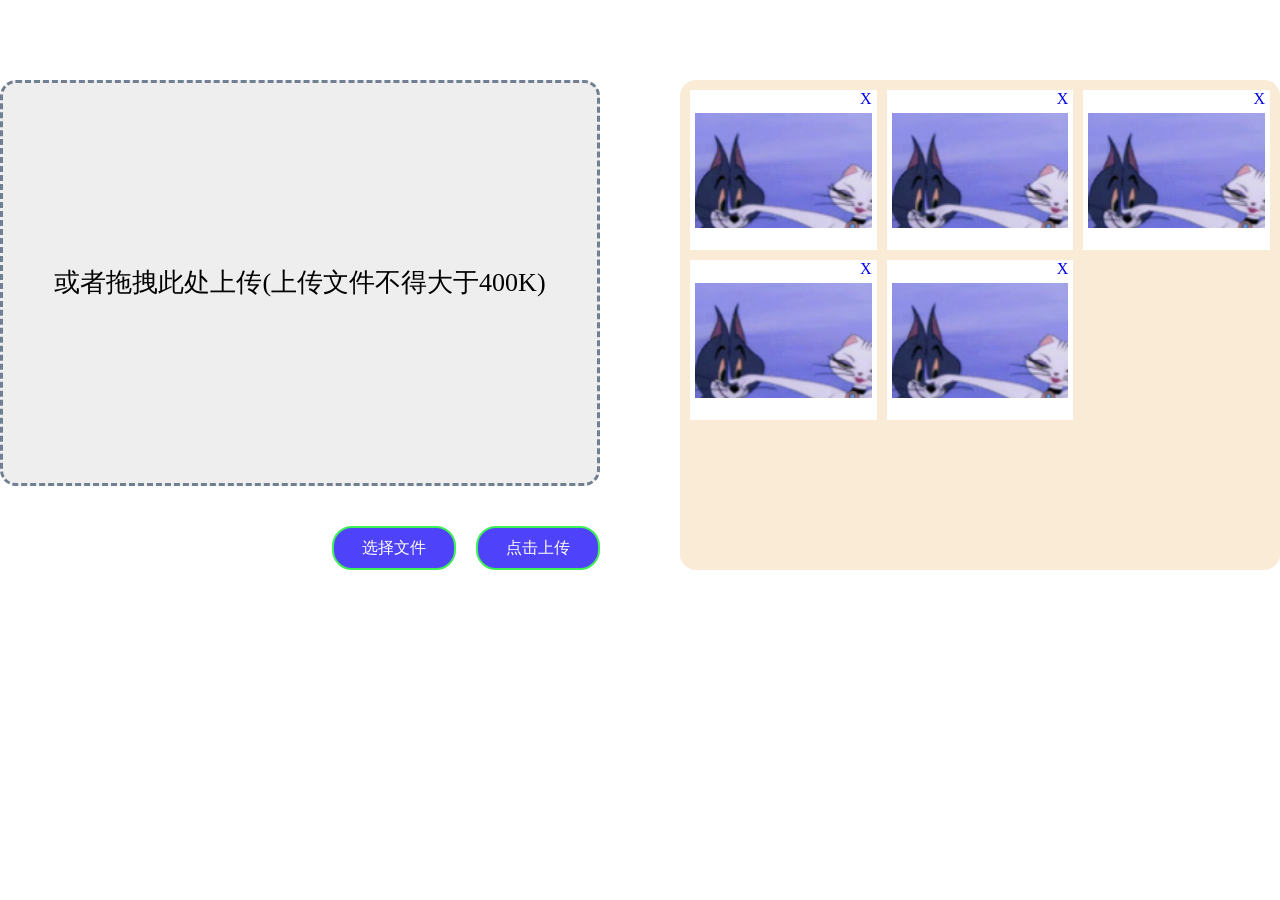
<file: index1.html>
<!DOCTYPE html>
<html lang="en">

<head>
    <meta charset="UTF-8">
    <meta name="viewport" content="width=device-width, initial-scale=1.0">
    <title>Document</title>



    <style>
        * {
            margin: 0;
            padding: 0;
            list-style: none;
            text-decoration: none;
            font-style: normal;
        }

        .c {
            margin: 80px auto;
            width: 1280px;
            display: flex;
            justify-content: space-between;
        }

        .out-mian-top {
            width: 600px;

        }

        .drop-box {
            background-color: #eee;
            height: 400px;
            color: black;
            text-align: center;
            line-height: 400px;
            font-size: 26px;
            border: 3px slategrey dashed;
            border-radius: 16px;
        }

        .but-box {
            margin-top: 40px;
            display: flex;
            gap: 20px;
            justify-content: end;
            position: relative;
        }

        .but-box a {
            display: block;
            width: 120px;
            height: 40px;
            background-color: rgb(78, 66, 250);
            color: #fff;
            border-radius: 20px;
            text-align: center;
            line-height: 40px;
            border: solid 2px rgb(64, 238, 87);
        }

        .but-box a:hover {
            background-color: rgb(39, 25, 238);
            color: #fff;
            border: solid 2px rgb(16, 240, 46);
        }

        .but-box input {

            border-radius: 20px;
            cursor: pointer;
            right: 145px;
            position: absolute;
            width: 120px;
            height: 40px;
            opacity: 0;
            background-color: antiquewhite;
            border: salmon 2px solid;
        }

        .img-box {
            width: 600px;
            min-height: 100%;
            background-color: antiquewhite;
            border-radius: 16px;
            overflow: hidden;
        }

        .img-box>ul {
            padding: 10px;
            display: grid;
            grid-template-columns: 1fr 1fr 1fr;
            gap: 10px;
            column-gap: 10px;
        }

        .img-box li {
            /* width: 100%; */
            height: 150px;
            background-color: #fff;
            display: flex;
            align-items: center;
            padding: 5px;
            position: relative;
        }

        .img-box li img {
            width: 100%;
            height: 115px;
            object-fit: cover;
        }

        .img-box li a {
            position: absolute;
            top: 0px;
            right: 5px;
        }
    </style>







</head>


<body>
    <div class="c">
        <div class="out-mian-top">
            <div class="drop-box">
                或者拖拽此处上传(上传文件不得大于400K)
            </div>
            <div class="but-box">
                <input type="file">
                <a href="#">
                    选择文件

                </a>
                <a href="#" id="file-send">
                    点击上传
                </a>
            </div>
        </div>

        <div class="img-box">
            <ul>
                <li>
                    <img src="./imgs/Tom12.png" alt="">
                    <a href="#"><i>X</i></a>
                </li>
                <li>
                    <img src="./imgs/Tom12.png" alt="">
                    <a href="#"><i>X</i></a>
                </li>
                <li>
                    <img src="./imgs/Tom12.png" alt="">
                    <a href="#"><i>X</i></a>
                </li>
                <li>
                    <img src="./imgs/Tom12.png" alt="">
                    <a href="#"><i>X</i></a>
                </li>
                <li>
                    <img src="./imgs/Tom12.png" alt="">
                    <a href="##"><i>X</i></a>
                </li>
            </ul>
        </div>

    </div>

    <script>

        document.querySelectorAll('a').forEach((i) => {
            i.addEventListener('click', (e) => {
                if (e.target.href === '#') {
                    e.preventDefault()
                }
                //说明父节点是A标签
                if (e.target.parentNode.tagName === 'A' && e.target.parentNode.href === '#') {
                    e.preventDefault()
                }
            })

        })

        //被拖拽目标
        const dropBox = document.querySelector('.drop-box')
        //上传按钮
        const fileSend = document.getElementById('file-send')
        //初始化要上传的文件
        let fileImgs = []
        //获取展示缩略图容器
        const imgList = document.querySelector('.img-box>ul')
        //文件不大于400k,单位为字节
        const fileSize = 1024 * 400

        dropBox.addEventListener('dragover', (e) => {
            e.preventDefault()
        })
        dropBox.addEventListener('drop', (e) => {
            e.preventDefault()

            //有可能同时拖拽进来多张，...循环
            let files = e.dataTransfer.files

            for (let i = 0; i < files.length; i++) {
                //转为base64格式
                let reader = new FileReader
                reader.readAsDataURL(files[i])
                //异步转成功后函数执行
                reader.onload = () => {
                    //判断大小是否符合400K
                    if (reader.result.length > fileSize) {
                        return alert('文件太大了')
                    }
                    //判断要上传的文件是否已经存在，如果存在则中断
                    let index = fileImgs.indexOf(reader.result)  //如果为-1则不存在
                    if (index !== -1) return
                    //转化好的数据追加到要上传的容器
                    fileImgs.push(reader.result)
                    //渲染缩略图  imgList 
                    imgList.innerHTML = ''
                    for (const key in fileImgs) {

                        imgList.innerHTML += `
                            <li>
                                <img src="${fileImgs[key]}" alt="">
                                <a href="#"><i>X</i></a>
                            </li>
                        `
                    }
                }
            }
        })

        imgList.addEventListener('click', (e) => {
            if (e.target.tagName != 'I') return
            //获取点击的索引
            let index = fileImgs.indexOf(e.target.parentNode.previousElementSibling.src)
            //删除要上传的文件
            fileImgs.splice(index, 1)
            e.target.parentNode.parentNode.remove()
        })
         //在github上修改一行代码（增加）
        //在小号上分叉过来，并且修改
    </script>
</body>

</html>
</file>
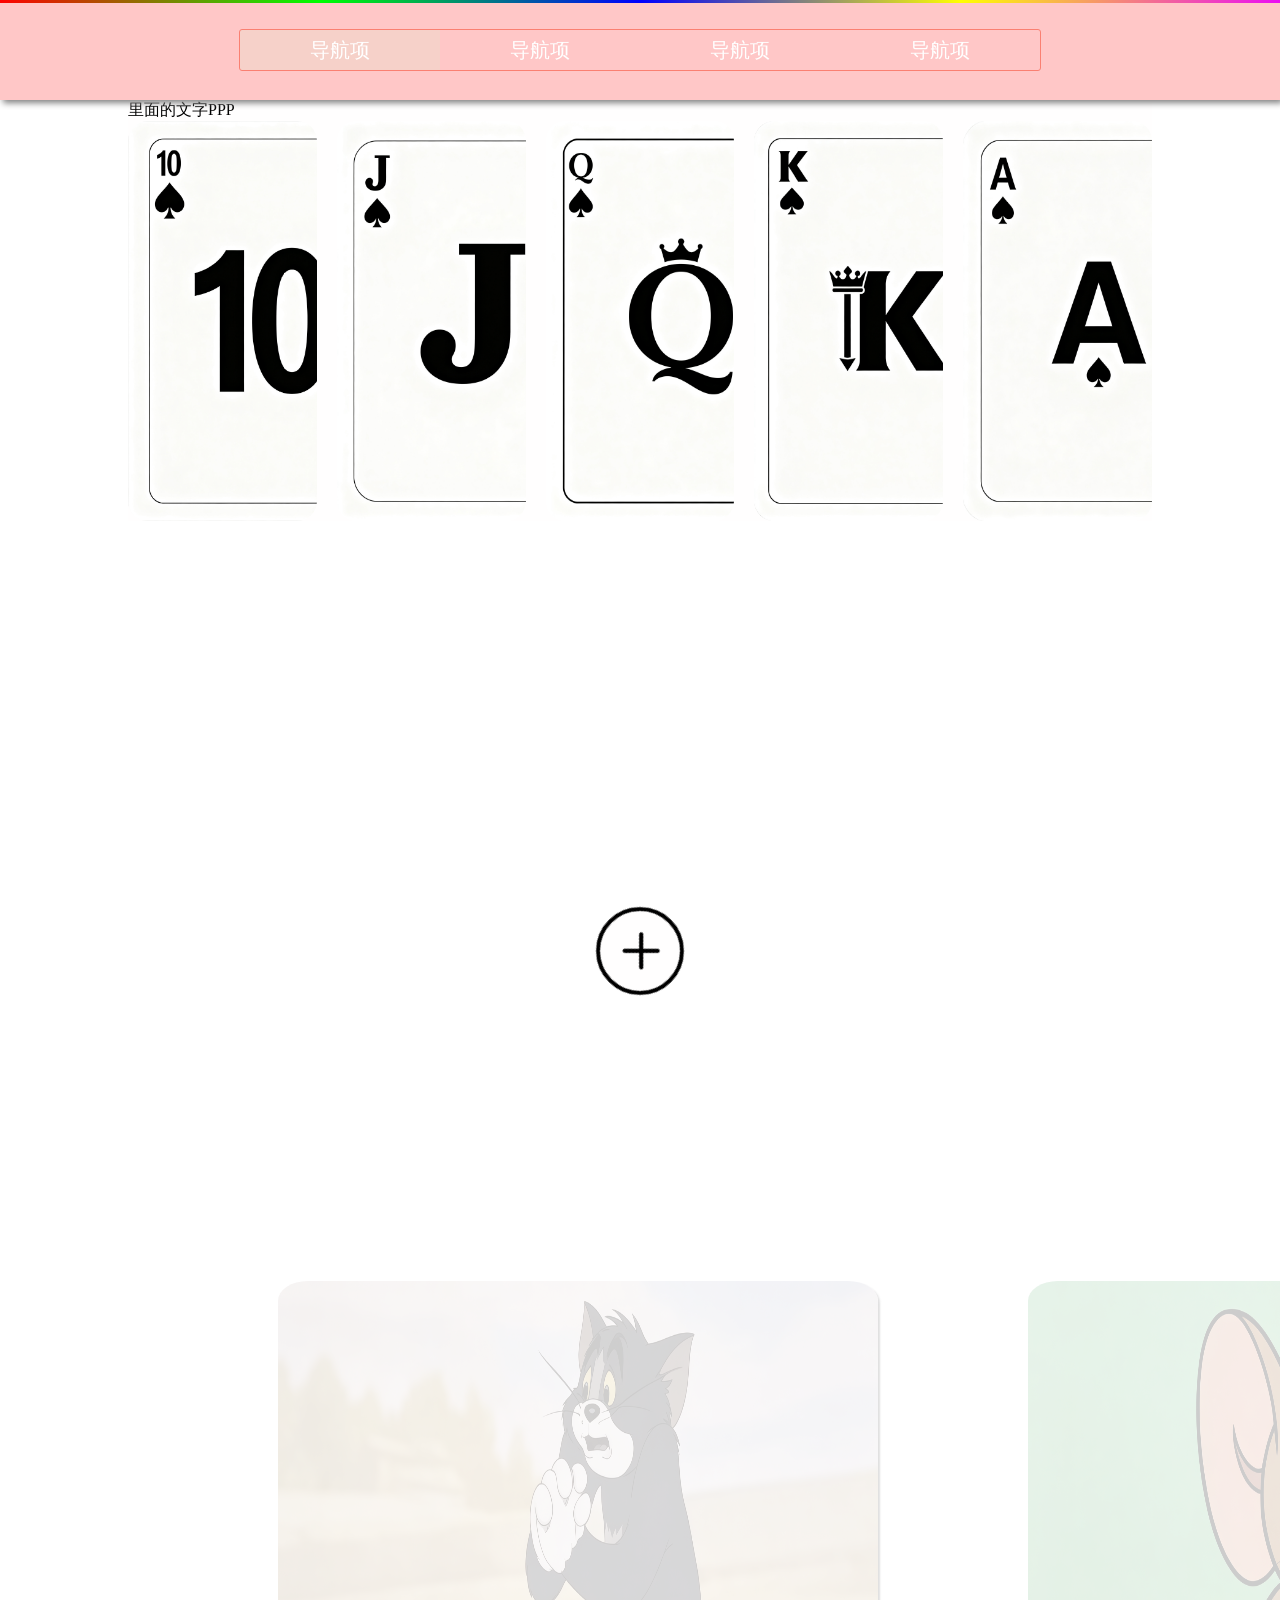
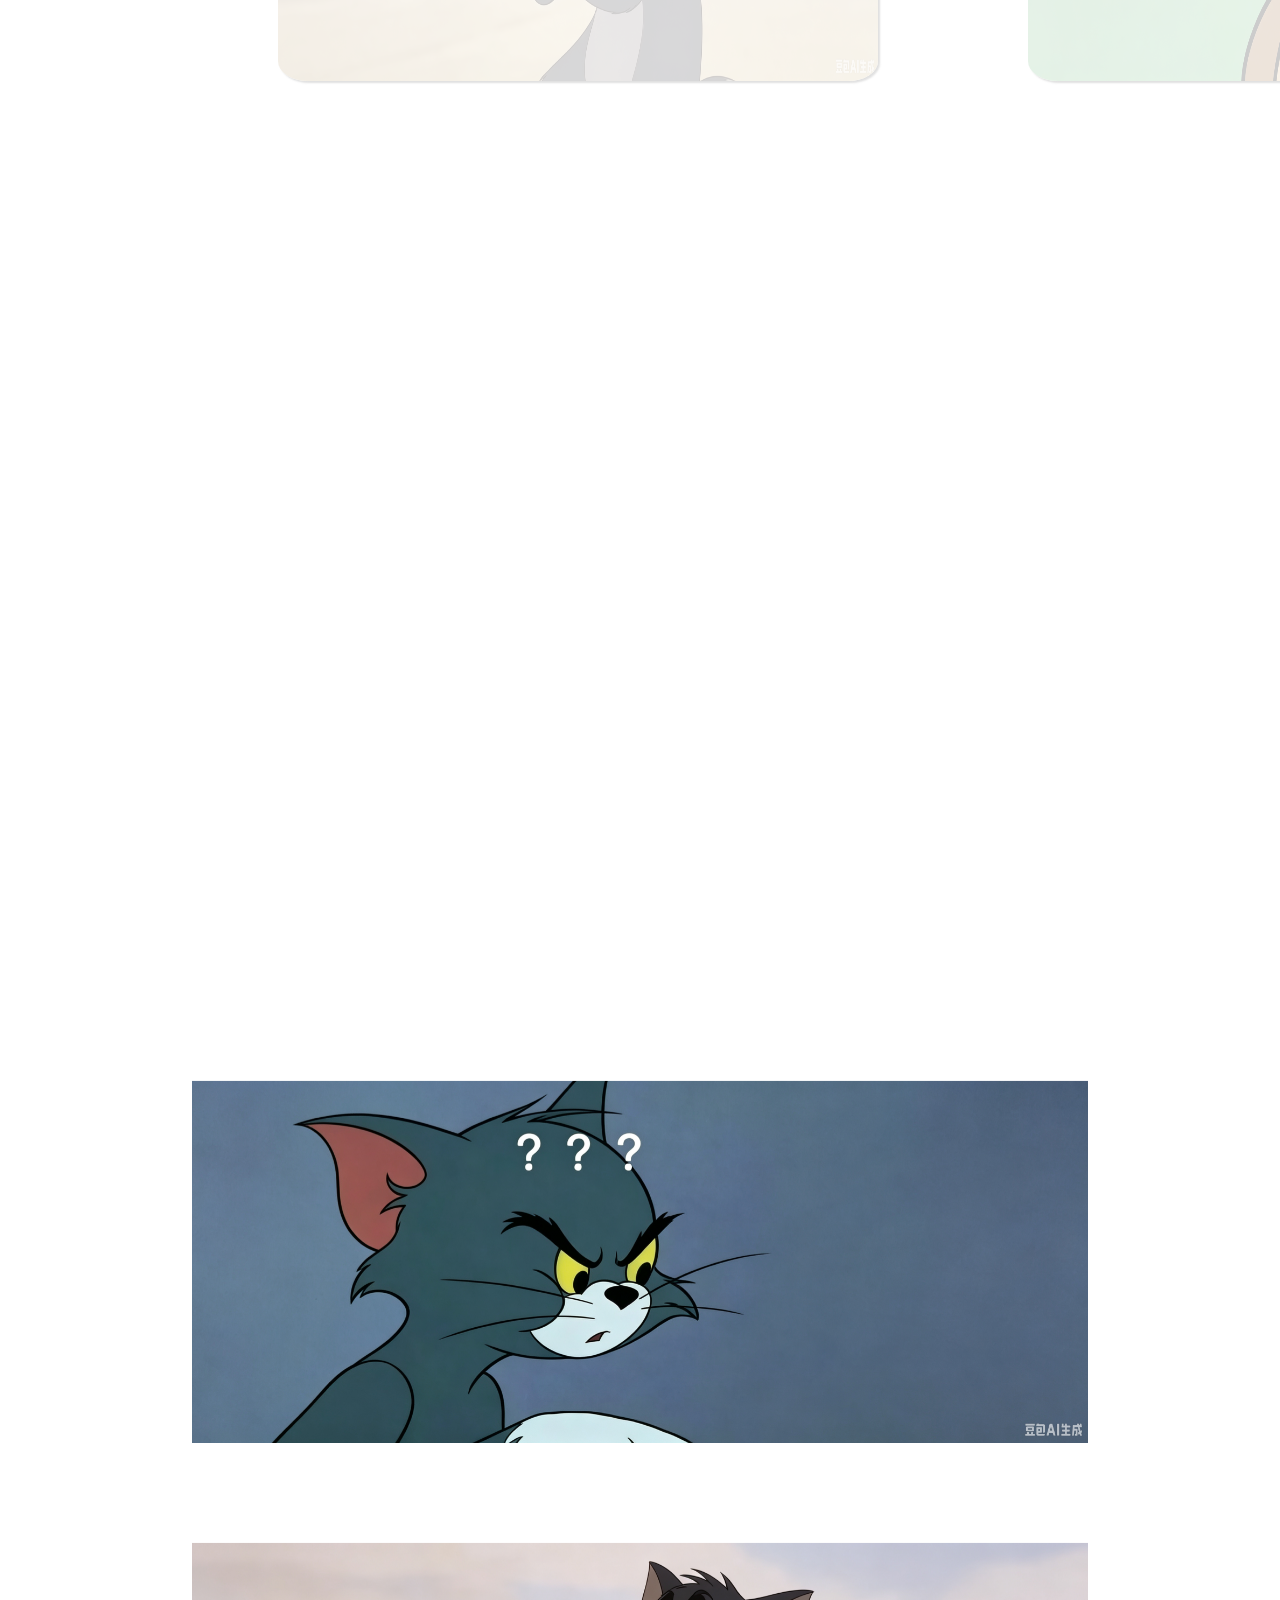
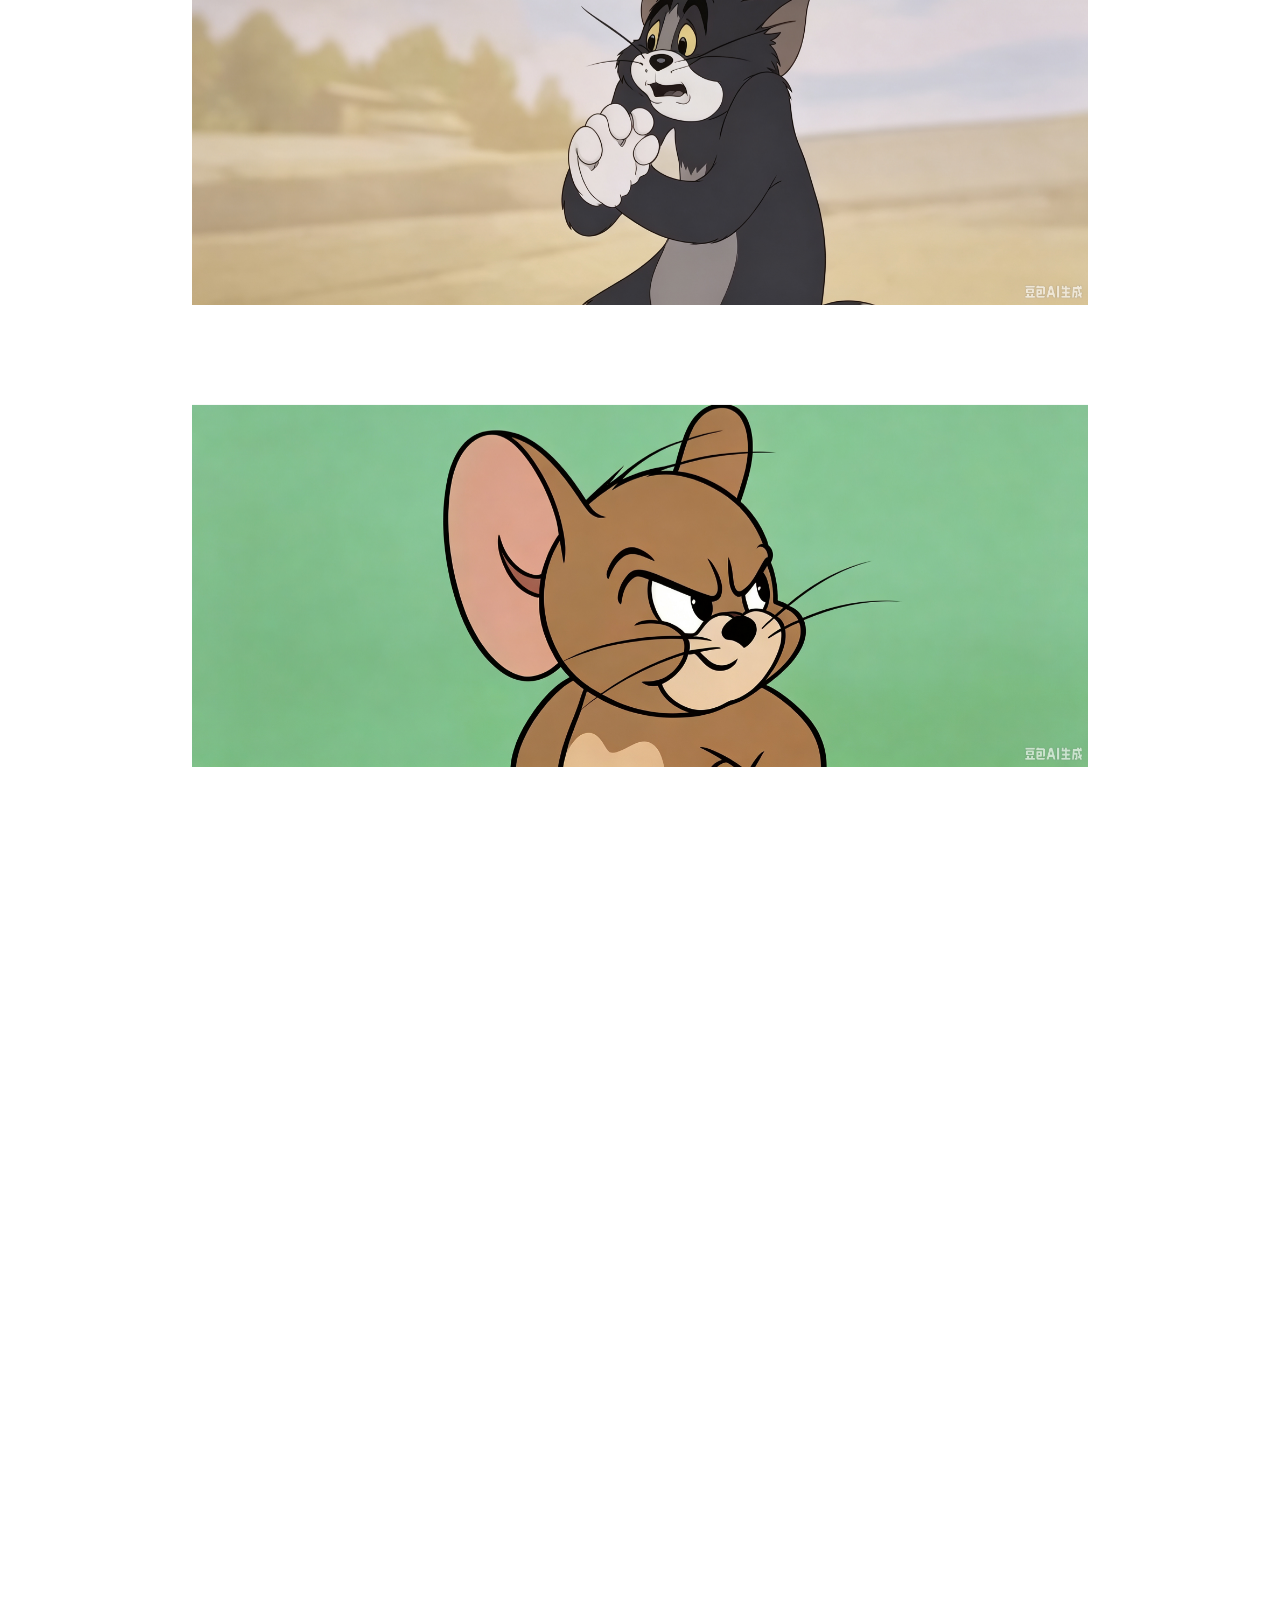
<file: index2.html>
<!DOCTYPE html>
<html lang="en">

<head>
    <meta charset="UTF-8">
    <meta name="viewport" content="width=device-width, initial-scale=1.0">
    <title>Document</title>
    <link rel="stylesheet" href="./font_oahqs8z1psm/iconfont.css">
    <style>
        * {
            margin: 0;
            padding: 0;
            scroll-behavior: smooth;
            list-style: none;
            text-decoration: none;

        }

        :root {
            --color: rgb(255, 199, 199);
            --navWidth: 200px;
            --rotate: calc(360deg / 8);
            --rotatee: calc(-360deg / 8);
            --translate: 100px;
        }

        body {
            scroll-behavior: smooth;

        }

        .navbar {
            display: flex;
            justify-content: center;
            align-items: center;
            width: 100%;
            height: 100px;
            filter: drop-shadow(3px 3px 3px gray);
            /* box-shadow: 3px 3px 2px #666; */
            position: fixed;
            top: 0;
            background: var(--color);
            z-index: 1;

        }



        .scrollbar {
            position: absolute;
            top: 0;
            left: 0;
            width: 100%;
            height: 3px;
            background: linear-gradient(90deg, #f00, #0f0, #00f, #ff0, #eb0df3);
            animation: scrollbar;
            animation-timeline: scroll();
        }

        .nav-box {
            position: relative;
            width: calc(var(--navWidth) * 4);
            height: 40px;
            border: salmon solid 1px;
            box-sizing: content-box;
            font-size: 0;
            border-radius: 3px;
            display: flex;

        }

        .nav-box a {
            display: inline-block;
            color: #fff;
            width: var(--navWidth);

            font-size: 20px;
            text-align: center;
            line-height: 40px;
        }

        .nav-box a:hover~.selected {
            transform: translateX(calc(var(--navWidth) * 0));
            background-color: #60ee1e;
            opacity: 1;
        }

        .nav-box a:nth-child(2):hover~.selected {
            transform: translateX(calc(var(--navWidth) * 1));
            background-color: #ea15ee;
            opacity: 1;
        }

        .nav-box a:nth-child(3):hover~.selected {
            transform: translateX(calc(var(--navWidth) * 2));
            background-color: #f18647;
            opacity: 1;
        }

        .nav-box a:nth-child(4):hover~.selected {
            transform: translateX(calc(var(--navWidth) * 3));
            background-color: #f35050;
            opacity: 1;
        }

        .selected {
            top: 0;
            left: 0;
            position: absolute;
            transition: all .5s;
            width: var(--navWidth);
            height: 40px;
            background-color: rgb(207, 247, 207);
            z-index: -1;
            opacity: .2;
        }

        .content {
            width: 80%;
            margin: 100px auto 300px;
            background: #fffefe;
        }

        .content ul {
            display: flex;
            justify-content: center;
            gap: 20px;
            transform-style: preserve-3d;
            perspective: 2000px;
        }

        .content ul li {
            transition: all .5s;
            perspective: 2000px;
            border-radius: 20px;
            overflow: hidden;
        }

        .content ul li:hover img:first-child {
            transform: rotateY(0deg);
        }

        .content ul li:hover img:last-child {
            transform: rotateY(180deg);
        }

        .content img {
            display: block;
            width: 270px;
            height: 400px;
            transition: all .5s;
            backface-visibility: hidden;

        }

        .content li img:last-child {
            animation: rotateBack 1s linear forwards calc(var(--i) * 1s);

        }

        .content li img:first-child {
            transform: rotateY(-180deg);
            position: absolute;
            z-index: 1;
            animation: rotateFront 1s linear forwards calc(var(--i) * 1s);

        }




        .rotate-nav {
            position: relative;
            margin: 0 auto 200px;


            width: 260px;
            height: 260px;
            border-radius: 50%;
            line-height: 60px;
            text-align: center;
            display: flex;
            justify-content: center;
            align-items: center;
        }



        .rotate-nav .i-box {
            border-radius: 50%;
            background-color: #fffefe;
            transition: all 1s;
            height: 80px;
            width: 80px;
            transform: rotateZ(45deg);
            text-align: center;
            line-height: 80px;
            border: solid 4px #000;
            z-index: 1;
        }



        .rotate-nav i {
            color: #000;
            font-size: 40px;
            font-weight: 900;
        }

        .rotate-nav span {
            width: 60px;
            height: 60px;
            border-radius: 50%;
            display: block;
            color: var(--col);
            font-size: 38px;
            position: absolute;

            transition: all 1s calc(var(--i) * 0.1s);
            background-color: #fff;
            border: 3px solid var(--col);
        }

        .rotate-nav:hover div {
            transform: rotateZ(720deg);
        }

        .rotate-nav:hover span {
            transition: all 1s 0s;
            transform: rotateZ(calc(var(--rotate) * var(--i))) translateX(var(--translate));

        }

        .rotate-nav span:hover {

            transition: all 0s calc(var(--i) * 0s);
            background-color: var(--col);
            color: #fff;
            box-shadow:
                0px 0px 8px var(--col),
                0px 0px 15px var(--col),
                0px 0px 40px var(--col);
        }

        .rotate-nav p {
            transition: all 0s calc(var(--i) * 0.01s);
            display: block;
            transform: rotateZ(calc(var(--rotatee) * var(--i)));
        }








        .img-box {
            width: 80%;
            margin: 100px auto;
            transform-style: preserve-3d;
            display: flex;
        }

        .img-box img {
            width: 600px;
            height: 400px;
            margin-left: 150px;
            margin-bottom: 800px;
            opacity: .2;
            animation: scale 2s linear;
            animation-timeline: view();
            transition: 2s all;
            box-shadow: 2px 2px 2px #666;
            border-radius: 5%;
            display: block;
        }

        .img-box img:hover {
            transform: translateX(200px);
        }




        @keyframes scale {
            0% {
                opacity: 0;
                transform: scale(0.1);
            }

            50% {
                opacity: 1;
                transform: translateX(-80px) scale(1.5);
            }

            100% {
                opacity: 1;
                transform: translateX(-80px) scale(1.5);
            }
        }

        /*正面*/
        @keyframes rotateFront {
            0% {
                transform: rotateY(-180deg);
            }

            100% {
                transform: rotateY(0deg);
            }
        }

        /*背面*/
        @keyframes rotateBack {
            0% {
                transform: rotateY(0deg);
            }

            100% {
                transform: rotateY(180deg);
            }
        }

        @keyframes scrollbar {
            0% {
                width: 0;
            }

            100% {
                width: 100%;
            }
        }

        @keyframes scroll-img {
            0% {
                width: 70vw;
                opacity: .5;
            }

            100% {
                width: 80vw;
                opacity: 1;
            }
        }

        .scroll-box {
            
            display: grid;
            grid-template-columns: 1fr;
            justify-items: center;
            width: 80vw;
            margin: 0 auto 100vh;

        }
        .scroll-box div{
            top: 0;
            position: sticky;
            animation: scroll-img 2s;
            animation-timeline: view();
            width: 70vw;
        }

        .scroll-box img {
            
            
            margin-top: 100px;
            width: 100%;
            display: block;
        }
    </style>
</head>

<body>

    <!--
        1滑动导航栏 ✅
        2旋转导航栏 
        vm vh 图片滚案例  figuer
    -->




    <div class="navbar">
        <div class="scrollbar"></div>
        <div class="nav-box">
            <a href="#">导航项</a>
            <a href="#">导航项</a>
            <a href="#">导航项</a>
            <a href="#">导航项</a>
            <div class="selected">

            </div>
        </div>
    </div>
    <div class="content">
        <p>里面的文字PPP</p>
        <ul>
            <li style="--i:0;">
                <img src="./imgs/pkt.png" alt="">
                <img src="./imgs/pkbm.png" alt="">
            </li>
            <li style="--i:0.5;">
                <img src="./imgs/pkj.png" alt="">
                <img src="./imgs/pkbm.png" alt="">
            </li>
            <li style="--i:1;">
                <img src="./imgs/pkq.png" alt="">
                <img src="./imgs/pkbm.png" alt="">
            </li>
            <li style="--i:1.5;">
                <img src="./imgs/pkk.png" alt="">
                <img src="./imgs/pkbm.png" alt="">
            </li>
            <li style="--i:2;">
                <img src="./imgs/pka.png" alt="">
                <img src="./imgs/pkbm.png" alt="">
            </li>
        </ul>
    </div>

    <!--2旋转导航栏 -->
    <div class="rotate-nav">
        <div class="i-box">
            <i class="iconfont icon-close"></i>
        </div>
        <span style="--i:1;--col:rgb(245, 66, 66);">
            <p>A</p>
        </span>
        <span style="--i:2;--col:rgb(250, 225, 81);">
            <p>B</p>
        </span>
        <span style="--i:3;--col:rgb(108, 245, 81);">
            <p>C</p>
        </span>
        <span style="--i:4;--col:rgb(47, 240, 182);">
            <p>D</p>
        </span>
        <span style="--i:5;--col:rgb(64, 196, 248);">
            <p>E</p>
        </span>
        <span style="--i:6;--col:rgb(73, 142, 247);">
            <p>F</p>
        </span>
        <span style="--i:7;--col:rgb(170, 62, 241);">
            <p>G</p>
        </span>
        <span style="--i:8;--col:rgb(247, 64, 231);">
            <p>H</p>
        </span>



    </div>



    <div class="img-box">
        <img src="./xiaoxiantu1/imgs/carousel3.png" alt="">
        <img src="./xiaoxiantu1/imgs/carousel4.png" alt="">
    </div>

    <div class="scroll-box w">
        <div>
            <img src="./xiaoxiantu1/imgs/carousel2.png" alt="">
        </div>
        <div>
            <img src="./xiaoxiantu1/imgs/carousel3.png" alt="">
        </div>
        <div>
            <img src="./xiaoxiantu1/imgs/carousel4.png" alt="">
        </div>
        
    </div>


    <script>
        console.log('颜色分类:装饰画安装;组合形式:数量=1;尺寸:上墙尺寸101-200cm;外框类型:拍下必须勾选上门安装，如有疑问请咨询客服' == '颜色分类:装饰画安装;组合形式:数量=1;尺寸:上墙尺寸101-200cm;外框类型:拍下必须勾选上门安装，如有疑问请咨询客服')

    </script>
</body>

</html>
</file>
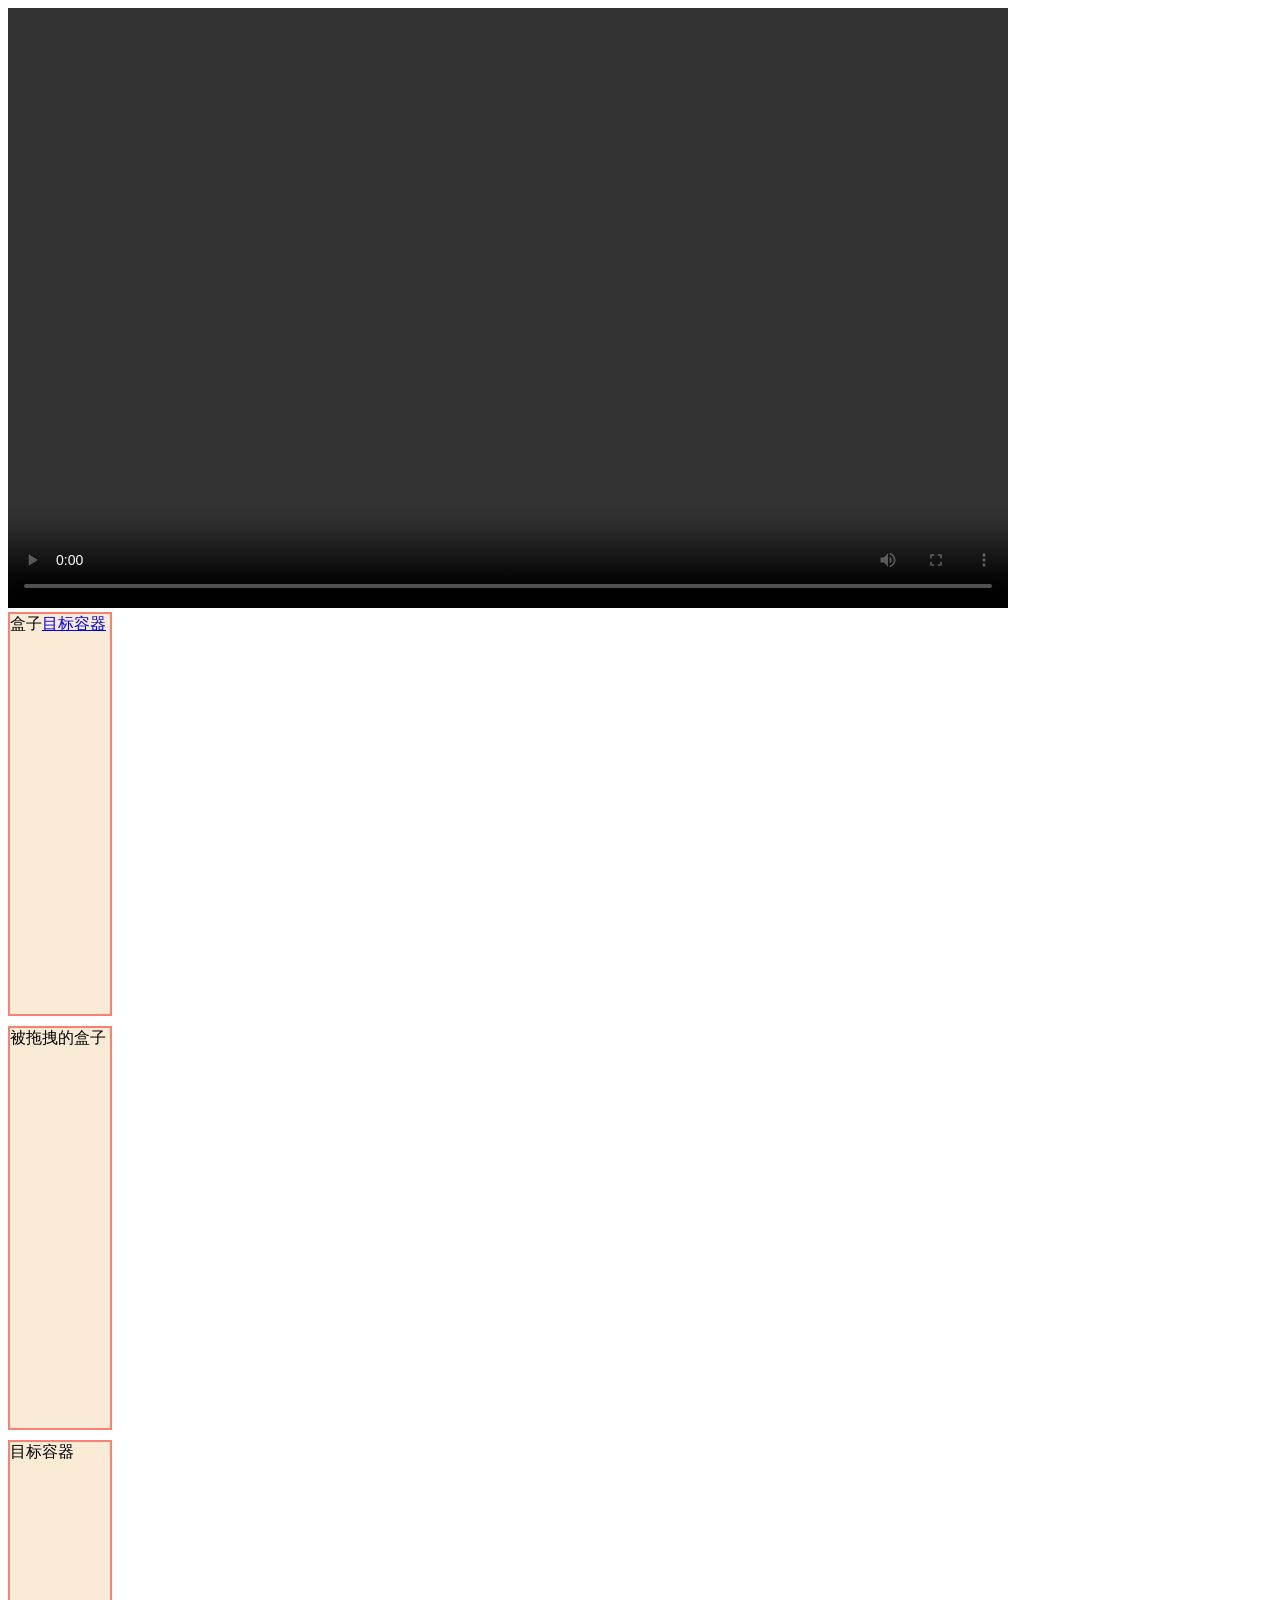
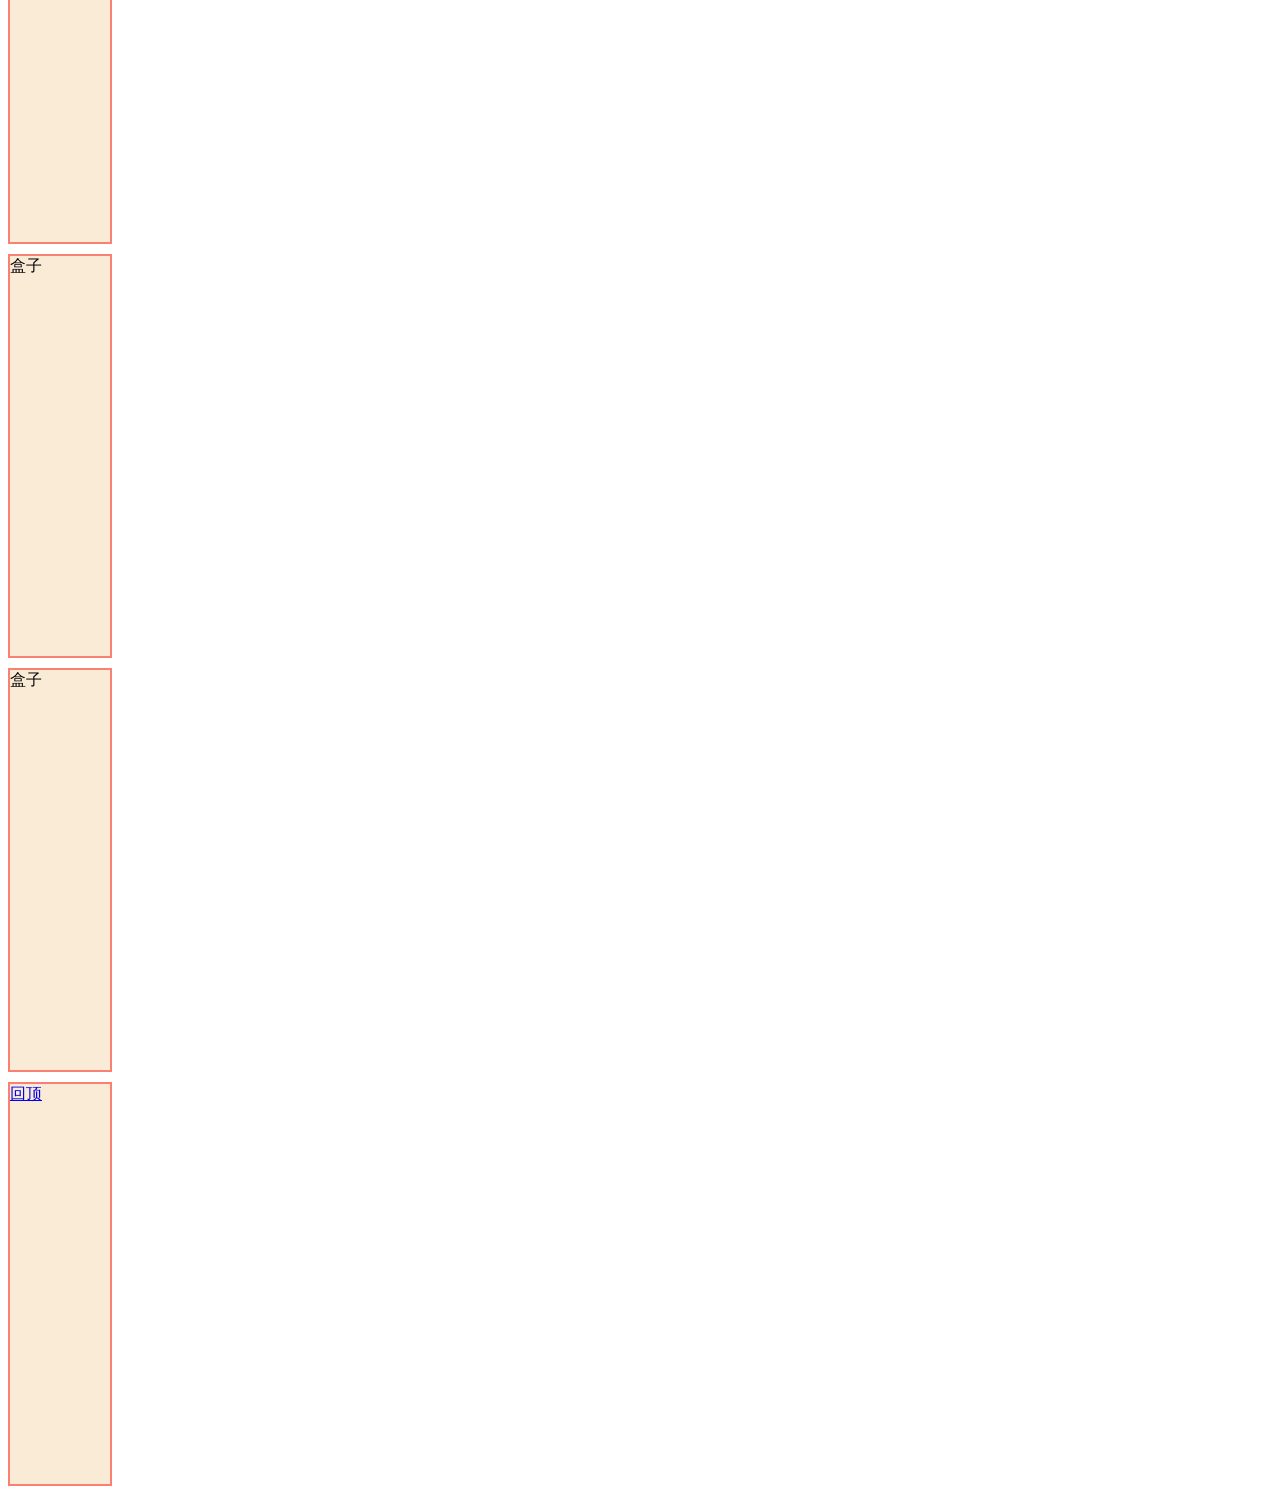
<file: 节流.html>
<!DOCTYPE html>
<html lang="en">

<head>
    <meta charset="UTF-8">
    <meta name="viewport" content="width=device-width, initial-scale=1.0">
    <title>Document</title>
    <style>
        div {
            width: 100px;
            height: 400px;
            background-color: antiquewhite;
            margin-bottom: 10px;
            border: 2px salmon solid;
        }
        html {
            scroll-behavior:smooth;
        }
        video{
            width: 1000px;
            height: 600px;
          
        }
    </style>
</head>

<body>

    <video src="https://v.itheima.net/LapADhV6.mp4" controls></video>
    <div id="wrapper">盒子<a href="#2" id="1">目标容器</a></div>
    <div draggable="true" id="div">被拖拽的盒子</div>
    <div>目标容器</div>
    <div>盒子</div>
    <div>盒子</div>
    <div id="2"><a href="#1">回顶</a></div>
    
    <script>
        //做一个节流阀

        function throttle(fun, counting, a = 0){
            let change = null
            return function(){
                if(change !== null || a === 0){
                    a = 1
                    return
                }else{
                    change = setTimeout(function(){
                        fun()
                        change = null
                     },counting) 
                }
                
            }
        }

       

        window.addEventListener('scroll',throttle(scrollHandle, 500 ,1))

        function scrollHandle() {
            var scrollTop = document.documentElement.scrollTop
            console.log(scrollTop)
            
        }

        const obj = {
            uname:'Jerry',
            age: 28,
            syHi: ()=>{
                console.log()
            }
        }
        obj.syHi()
        localStorage.setItem('obj',JSON.stringify(obj))
        const objDate = localStorage.getItem('obj')? JSON.parse(localStorage.getItem('obj')): {}
        console.log(objDate)
        





        const div = document.querySelector('#div')
        const wrapper = document.getElementById('wrapper')
         
        // div.ondragstart = (e) => {
        //     console.log('被拖拽了');
            
        // }
        // div.ondrag =  throttle(function(){
        //     console.log('一直拖');
            
        // },200)
        // div.ondragend = function(){
        //     console.log('拖拽结束')
            
        // }

        wrapper.addEventListener('dragenter',(e)=>{
            
            console.log('被拖进来了')
            
        })

        wrapper.addEventListener('dragover',(e)=>{
            e.preventDefault()
            console.log('被拖进来了并且一直拖')
            
        })
        wrapper.addEventListener('dragleave',()=>{
            console.log('被拖进来了又出去了')
            
        })
        wrapper.addEventListener('drop',()=>{
            console.log('鼠标松开了-----------------------------')
            
        })







    </script>
</body>

</html>
</file>
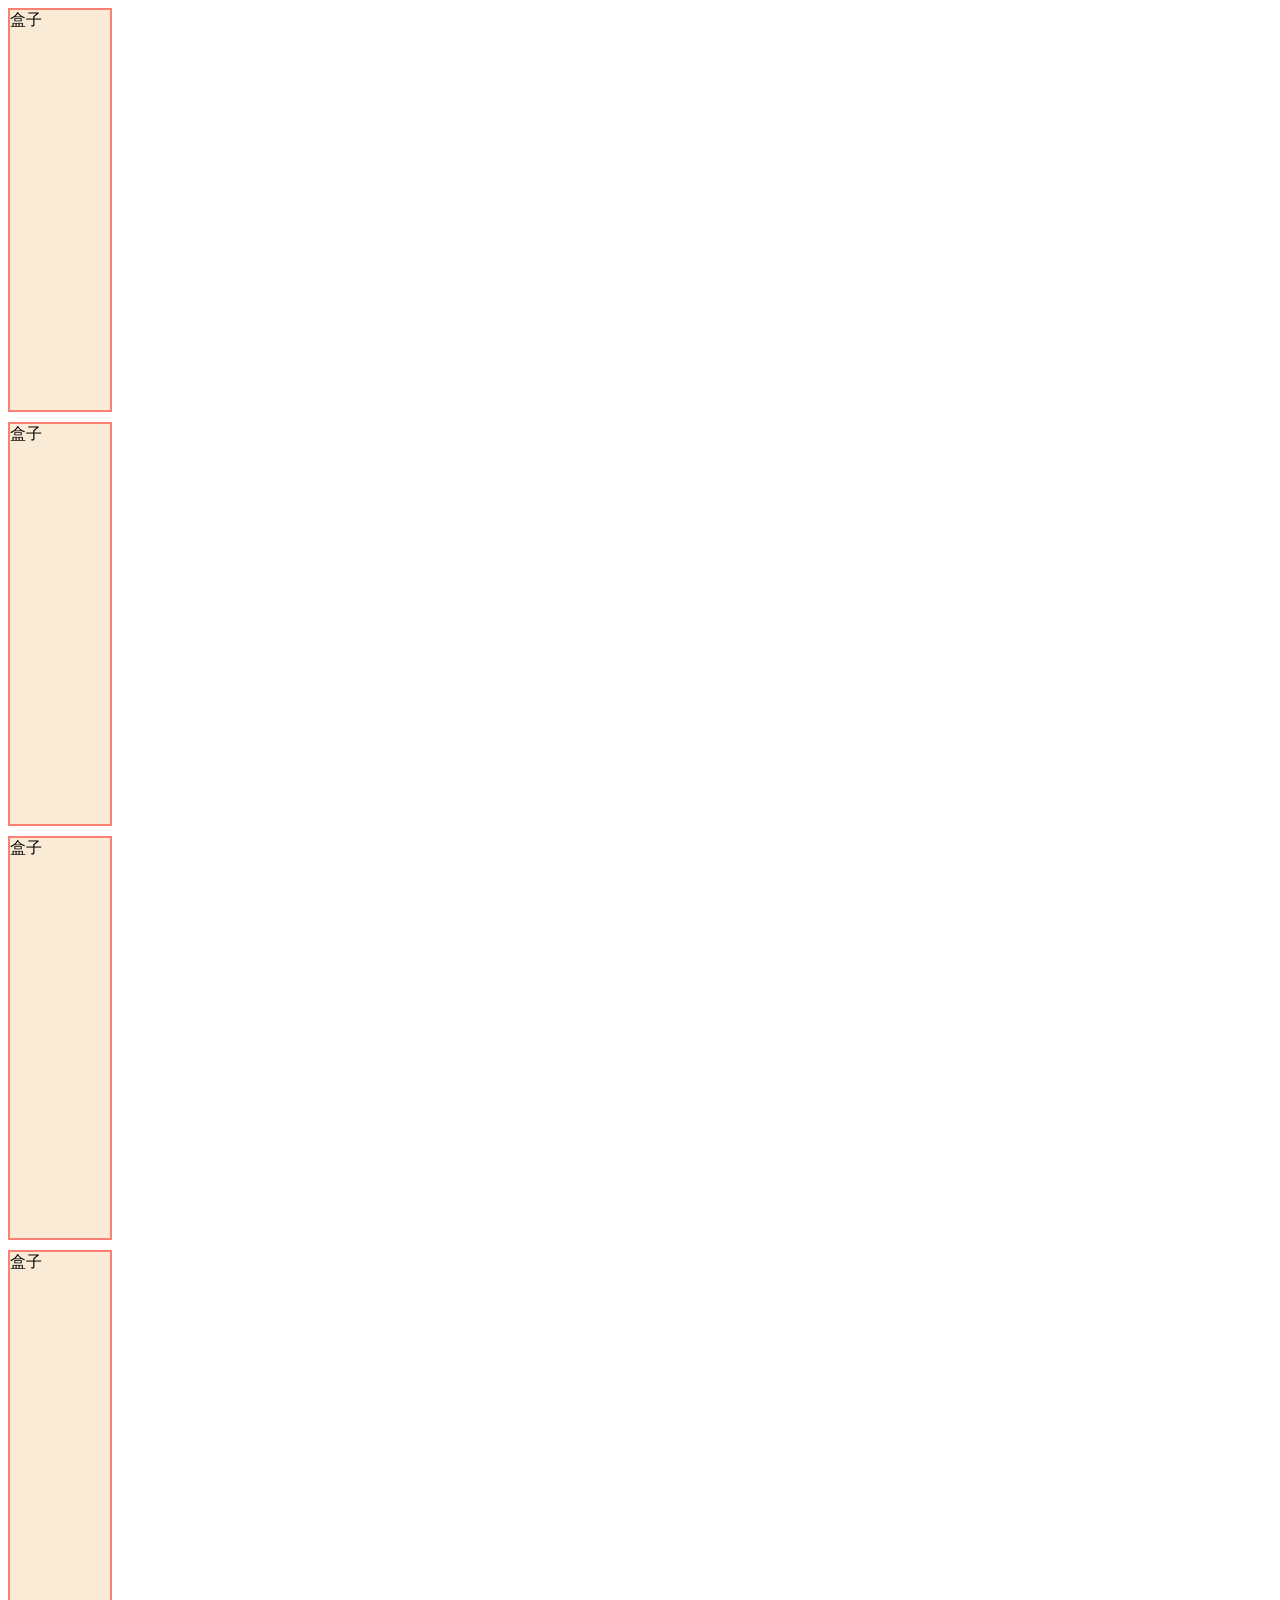
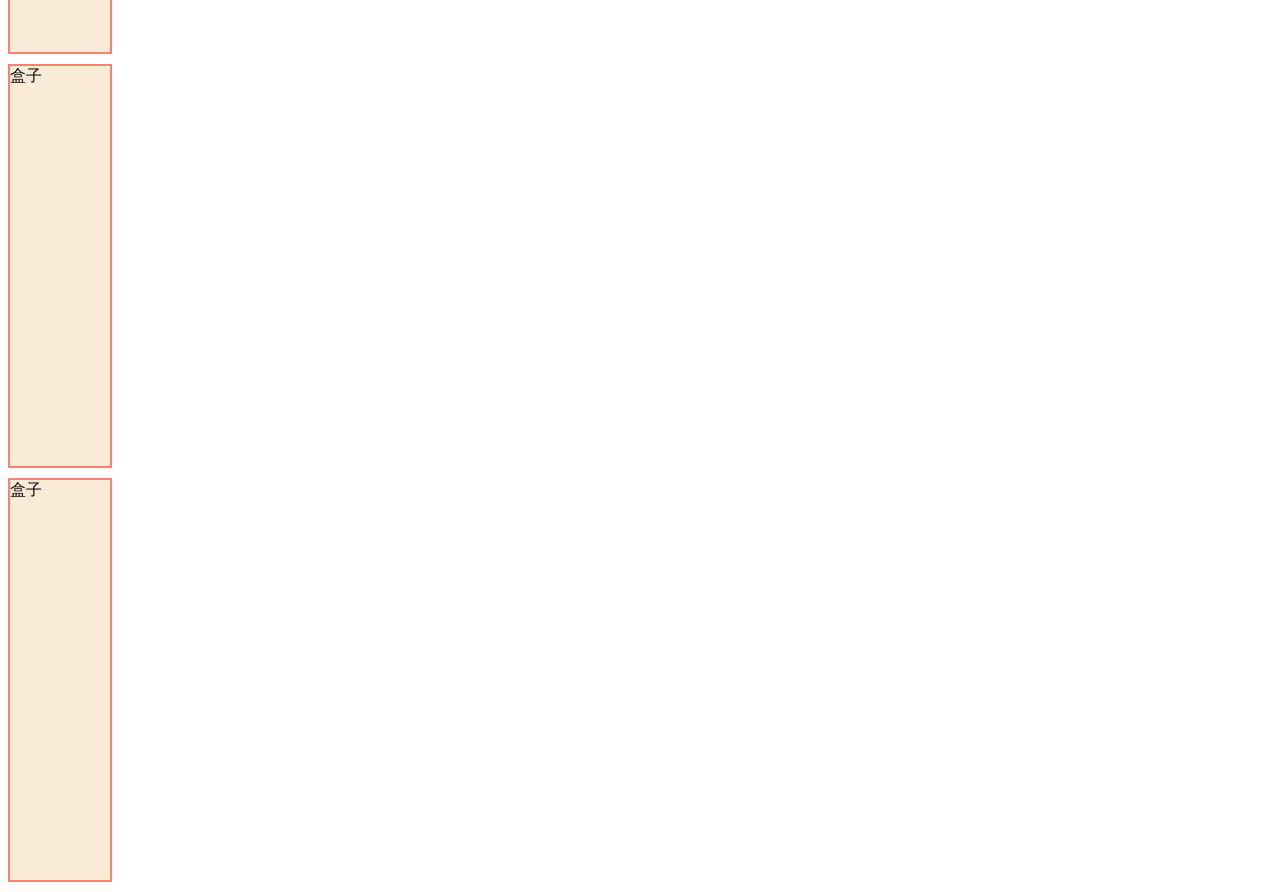
<file: 防抖.html>
<!DOCTYPE html>
<html lang="en">

<head>
    <meta charset="UTF-8">
    <meta name="viewport" content="width=device-width, initial-scale=1.0">
    <title>Document</title>
    <style>
        div {
            width: 100px;
            height: 400px;
            background-color: antiquewhite;
            margin-bottom: 10px;
            border: 2px salmon solid;
        }
    </style>
</head>

<body>
    <div>盒子</div>
    <div>盒子</div>
    <div>盒子</div>
    <div>盒子</div>
    <div>盒子</div>
    <div>盒子</div>

    <script>
        //
        //做一个防抖函数
        const debounce = function (fun, counting, a = 0) {

            var change = null
            return function () {
                if (change === null) {
                    
                    change = setTimeout(fun, counting)
                    if(a === 0){
                        clearTimeout(change)
                        a = 1
                    }
                } else {
                    clearTimeout(change)
                    change = setTimeout(fun, counting)
                }
            }

        }


        //为视口绑定滚动事件



        var getScrollTop = function () {
            var scrollTop = document.documentElement.scrollTop
            console.log(this)
        }
        window.onscroll = debounce(getScrollTop, 500)


    </script>

</body>

</html>
</file>
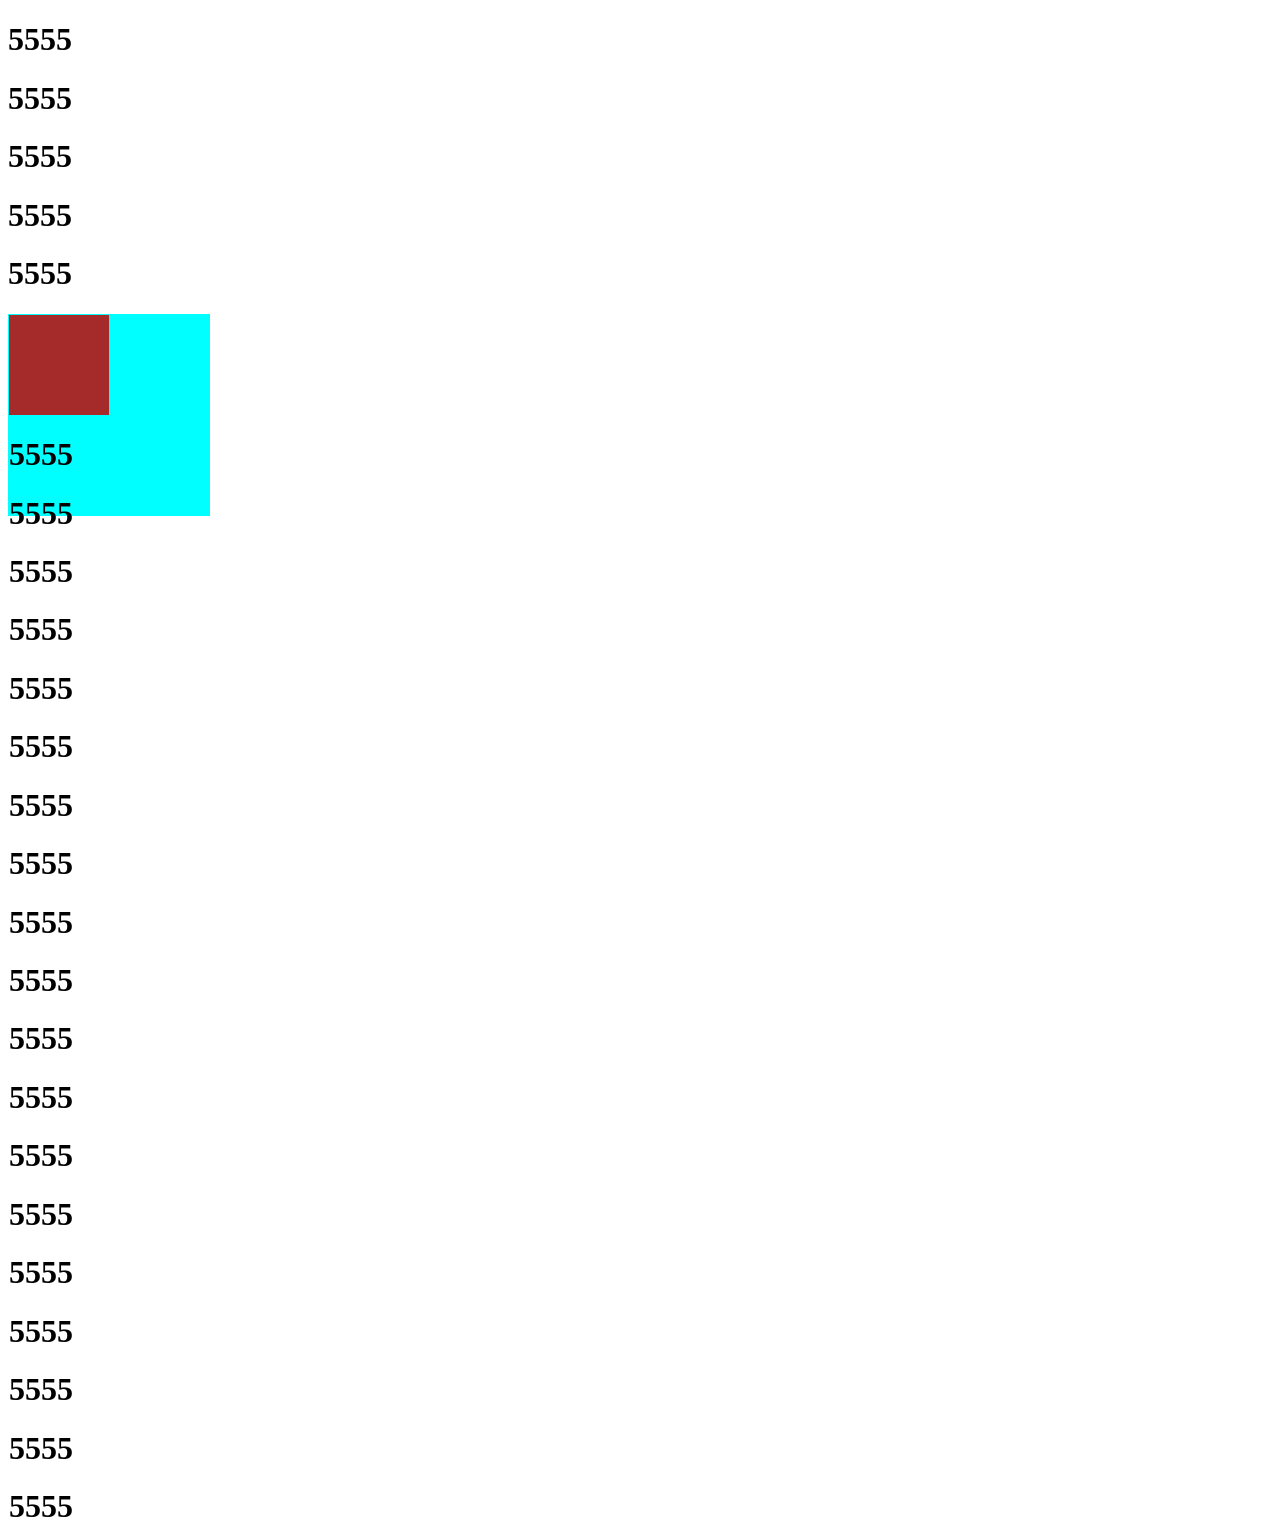
<file: html/伪类.html>
<!DOCTYPE html>
<html lang="en">
<head>
    <meta charset="UTF-8">
    <meta name="viewport" content="width=device-width, initial-scale=1.0">
    <title>Document</title>
    <style>

        .box{
            width: 200px;
            height: 200px;
            background-color: aqua;
            padding: 1px;
            position: relative;
        }
        
        .box1{
            width: 100px;
            height: 100px;
            background-color: brown;
            position: relative;
        }

        .box1:hover +.box2,
        .box2:hover{
            display: block;
        }

        .box2{
            width: 100px;
            height: 100px;
            background-color: blueviolet;
            display: none;
            position: absolute;
            left: 20px;
            bottom: 20px;
        }
    </style>
</head>
<body>
    <h1>5555</h1>
        <h1>5555</h1>
        <h1>5555</h1>
        <h1>5555</h1>
        <h1>5555</h1>
    <div class="box">
        
        <div class="box1"></div>
        <div class="box2"></div>
        <h1>5555</h1>
        <h1>5555</h1>
        <h1>5555</h1>
        <h1>5555</h1>
        <h1>5555</h1>
        <h1>5555</h1>
        <h1>5555</h1><h1>5555</h1>
        <h1>5555</h1>
        <h1>5555</h1>
        <h1>5555</h1>
        <h1>5555</h1>
        <h1>5555</h1>
        <h1>5555</h1>
        <h1>5555</h1>

        <h1>5555</h1><h1>5555</h1>
        <h1>5555</h1>
        <h1>5555</h1>

    </div>
</body>
</html>
</file>
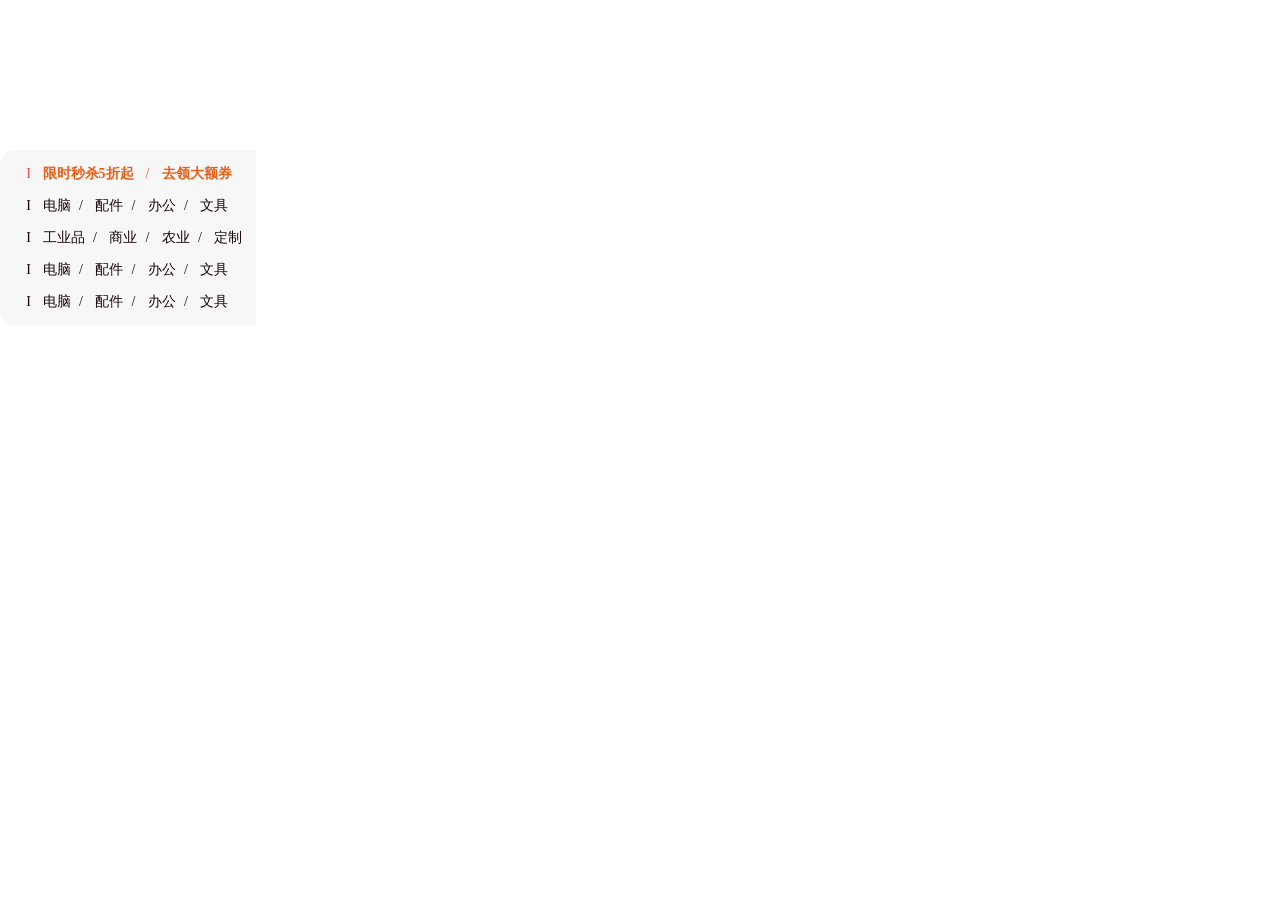
<file: html/布局标签.html>
<!DOCTYPE html>
<html lang="en">

<head>
    <meta charset="UTF-8">
    <meta name="viewport" content="width=device-width, initial-scale=1.0">
    <title>Document</title>
    <style>
        * {
            box-sizing: border-box;
            margin: 0;
            padding: 0;
        }

        body {
            /* background-color: rgb(230, 227, 227); */
        }

        a {
            text-decoration: none;
        }

        ul {
            list-style: none;
        }

        main {
            width: 1300px;
            background-color: #fff;
            margin: 150px auto 0;
        }

        /*
           UL 宽度 256上下内间距8PX  背景颜色#F7F7F7
            选中内颜色FF5000 /是21*32
        */
        .nav {
            width: 256px;
            
        }

        /*f7是UL的背景颜色*/
        .nav ul {
            width: 100%;
            background-color: #F7F7F7;
            padding: 8px 0;
            border-radius: 15px 0 0 15px;
        }

        .nav li {
            height: 32px;
            font-size: 14px;
            color: #140707;
            line-height: 32px;
            margin-left: 8px;
            padding-left: 10px;
            transition: all .5s;
        }
        .nav li:hover{
            background-color: #fff;
        }
        .nav li:first-child{
            color: #f55050;
        }
        .nav a{
            color: #140707;
            font-size: 14px;
        }
        .nav a:hover{
            color: #E95F18;
        }
        .nav h4 {
            display: inline;
            color: #E95F18;
        }
        .nav span{
            display:inline-block;
            width: 21px;
            text-align: center;
        }
    </style>
</head>

<body>
    <main>
        <div class="nav">
            <ul>
                <li> </a><span>I</span> <a href="#">
                        <h4>限时秒杀5折起</h4>
                    </a>
                    <span>/</span>
                    <a href="#">
                        <h4>去领大额券</h4>
                    </a></li>
                <li><span>I</span>
                    <a href="#">电脑</a><span>/</span>
                    <a href="#">配件</a><span>/</span>
                    <a href="#">办公</a><span>/</span>
                    <a href="#">文具</a>
                </li>
                <li><span>I</span>
                    <a href="#">工业品</a><span>/</span>
                    <a href="#">商业</a><span>/</span>
                    <a href="#">农业</a><span>/</span>
                    <a href="#">定制</a>
                </li>
                <li><span>I</span>
                    <a href="#">电脑</a><span>/</span>
                    <a href="#">配件</a><span>/</span>
                    <a href="#">办公</a><span>/</span>
                    <a href="#">文具</a>
                </li>
                <li><span>I</span>
                    <a href="#">电脑</a><span>/</span>
                    <a href="#">配件</a><span>/</span>
                    <a href="#">办公</a><span>/</span>
                    <a href="#">文具</a>
                </li>
                
            </ul>
        </div>
    </main>

</body>

</html>
</file>
<file: xiaoxiantu1/font_icjik8z89eh/iconfont.css>
@font-face {
  font-family: "iconfont"; /* Project id  */
  src: url('iconfont.ttf?t=1785299830806') format('truetype');
}

.iconfont {
  font-family: "iconfont" !important;
  font-size: 16px;
  font-style: normal;
  -webkit-font-smoothing: antialiased;
  -moz-osx-font-smoothing: grayscale;
}

.icon-xinlangweibo:before {
  content: "\f01af";
}

.icon-dianzan:before {
  content: "\f010d";
}

.icon-boxxiangzi:before {
  content: "\e730";
}

.icon-WeChat:before {
  content: "\e624";
}

.icon-weixin:before {
  content: "\e62f";
}

.icon-gouwuche:before {
  content: "\e67e";
}

.icon-kuaidiche:before {
  content: "\e608";
}

.icon-sousuo:before {
  content: "\e6f0";
}

.icon-wentifankui:before {
  content: "\e506";
}
</file>
<file: font_oahqs8z1psm/iconfont.css>
@font-face {
  font-family: "iconfont"; /* Project id  */
  src: url('iconfont.ttf?t=1785215845336') format('truetype');
}

.iconfont {
  font-family: "iconfont" !important;
  font-size: 16px;
  font-style: normal;
  -webkit-font-smoothing: antialiased;
  -moz-osx-font-smoothing: grayscale;
}

.icon-arrow-down:before {
  content: "\e665";
}

.icon-arrow-right:before {
  content: "\e666";
}

.icon-browse:before {
  content: "\e667";
}

.icon-close:before {
  content: "\e668";
}

.icon-fabulous:before {
  content: "\e66f";
}

.icon-hide:before {
  content: "\e673";
}

.icon-task-filling:before {
  content: "\e68c";
}
</file>
<file: xiaoxiantu1/font_jiantou/iconfont.css>
@font-face {
  font-family: "iconfont"; /* Project id  */
  src: url('iconfont.ttf?t=1785467324327') format('truetype');
}

.iconfont {
  font-family: "iconfont" !important;
  font-size: 16px;
  font-style: normal;
  -webkit-font-smoothing: antialiased;
  -moz-osx-font-smoothing: grayscale;
}

.icon-xinlangweibo:before {
  content: "\f01af";
}

.icon-dianzan:before {
  content: "\f010d";
}

.icon-boxxiangzi:before {
  content: "\e730";
}

.icon-WeChat:before {
  content: "\e624";
}

.icon-weixin:before {
  content: "\e62f";
}

.icon-left:before {
  content: "\e505";
}

.icon-zuoyoujiantou:before {
  content: "\e50d";
}

.icon-gouwuche:before {
  content: "\e67e";
}

.icon-kuaidiche:before {
  content: "\e608";
}

.icon-sousuo:before {
  content: "\e6f0";
}

.icon-wentifankui:before {
  content: "\e506";
}
</file>
<file: xiaoxiantu1/css/common.css>
* {
    margin: 0;
    padding: 0;
    box-sizing: border-box;
}

body {
    background-color: #e5e5e5;
    color: #333;
    font-family: 'PingFang SC', 'Microsoft YaHei', sans-serif;
}
img {
    display: block;
}

ul {
    list-style: none;
}

a {
    text-decoration: none;
    color: black;
}

nav {
    width: 100%;
    background-color: #333333;
}

nav .nav-center {
    width: 1240px;
    display: flex;
    justify-content: end;
    margin: 0 auto;
}

nav ul {
    display: flex;
}

nav li {
    height: 53px;

    display: flex;
    align-items: center;
}

nav a {
    text-align: center;
    display: inline-block;
    height: 14px;
    color: #bcbcbc;
    font-size: 14px;
    border-right: 2px solid #6f6f70;
    vertical-align: top;
    line-height: 14px;
    padding: 0 15px;
    box-sizing: content-box;
}

nav .yi {
    /* padding-right: 0; */
    border: 0;
}

nav a:hover {
    color: rgb(39, 186, 155);
    /* color: #27BB9A; */
}

/*header样式高度132px  */
header {
    width: 100%;
    height: 132px;
    background-color: #ffffff;
}

.header-center {
    width: 1240px;
    margin: 0 auto;
    position: relative;
    display: flex;
    align-items: center;
    justify-content: space-between;
}

.header-center .logo {
    width: 200px;
    height: 132px;
    background-image: url(../imgs/logo.0940ebb5.png);
    background-size: 200px;
    background-repeat: no-repeat;
    background-position: center;
    margin-top: -8px;
    text-indent: -4em;
    overflow: hidden;
}

.header-center .logo a {
    display: block;
    width: 100%;
    height: 100%;
}

/*header导航列表*/
.header-nav {
    display: flex;
    /* background-color: bisque; */
    width: 800px;
    justify-content: space-evenly;
}

.header-nav li a:hover {
    color: #27BB9A;
    border-bottom: 1px solid #27BB9A;
}

.header-nav li a:hover .show-list {
    display: block;
}

/*显示列表基本样式*/
.show-list {
    width: 1240px;
    height: 0px;
    background-color: #fff;
    /* display: none; */
    transition: all 0.5s;
    position: absolute;
    top: 100px;
    box-shadow: 1px 1px 3px #666;
    overflow: hidden;
    display: flex;
    align-items: center;
    justify-content: space-around;
    z-index: 2;
}

.show-list a {
    display: flex;
    flex-direction: column;
    text-align: center;
}

.show-list h5 {
    margin-top: 10px;
}

.show-list a:hover {
    color: #27BB9A;
}

.show-list img {
    width: 80px;
    height: 80px;
}

/*头部搜索框样式*/
.header-center .search {
    border-bottom: 1px solid #cfcdcd;
    width: 170px;
    height: 32px;
    display: flex;
}

.header-center .search a {
    display: block;
    margin: 0 6px;
    line-height: 32px;
}

.header-center .search i {
    font-size: 18px;
}

.header-center .search i:hover {
    color: #27BB9A;
}

.header-center .search input {
    border: 0;
    outline: none;
    width: 140px;
}


/*头部购物车样式*/
.header-center .car {
    position: relative;
    width: 50px;
    height: 32px;
    /* background-color: aqua; */
    text-align: center;
    line-height: 32px;

}

.header-center .car i {
    font-size: 25px;
}

.header-center .car span {
    font-size: 10px;
    top: 0px;
    right: 0px;
    position: absolute;
    display: block;
    width: 20px;
    height: 14px;
    background-color: #FF335F;
    line-height: 14px;
    border-radius: 14px;
    color: #fff;
}

/*底部样式*/
footer {
    height: 638px;
    width: 100%;
    background-color: #333333;
    margin-top: 50px;
}

footer .footer-up {

    background-color: #fff;
}

.footer-up ul {
    margin: 0 auto;
    width: 1240px;
    height: 290px;
    display: flex;
}

.footer-up li {
    width: 310px;
    display: flex;
    align-items: center;
    justify-content: center;
}

.footer-up li .item {
    width: 100%;
    height: 190px;
    border-right: solid 1px rgb(236, 236, 236);
}

.footer-up li:last-child .item {
    border: 0;
}

.footer-up .item h5 {
    font-size: 18px;
    font-weight: 400;
    color: #959693;
    text-align: center;
    height: 70px;
    /* line-height: 70px; */

}

.footer-up .item>div {
    display: flex;
    justify-content: center;
    align-items: center;
    height: 92px;
}

.footer-up .item a {
    display: flex;
    width: 92px;
    height: 92px;
    flex-direction: column;
    text-align: center;
    border: #e4e4e4 1px solid;
    margin: 0 8px;
}

.footer-up .item i {
    font-size: 36px;
    color: #aaaaaa;
    line-height: 60px;
}

.footer-up .item div>:hover i {
    color: #27BB9A;
}

.footer-up .item span {
    color: #838381;
    font-size: 14px;
}

.footer-up .item-app .ewm-box {
    margin-right: 8px;
    width: 92px;
    height: 92px;
    border: #e4e4e4 1px solid;
    margin: 0 8px;
    display: flex;
    justify-content: center;
    align-items: center;
}

.footer-up .item-app p {
    color: #737473;
    font-size: 14px;
    text-align: center;
    line-height: 22px;
}

.footer-up .item-app a {
    color: #fff;
    background-color: #27BB9A;
    width: 106px;
    height: 34px;
    border: 0;
    line-height: 34px;
}

.footer-up .item-num span {
    color: #666;
    font-size: 22px;
    display: block;
    text-align: center;
}

.footer-up .item-num span:last-child {
    font-size: 16px;
}

.footer-down {
    width: 1240px;
    margin: 0 auto;

}

.down-up>ul {
    padding:0 100px;
    height: 178px;
    border-bottom: solid 1px #444;
    display: flex;
    justify-content: space-between;
}

.down-up li i {
    font-size: 54px;
    margin-right: 5px;

}

.down-up li a {
    display: inline-flex;
    align-items: center;
    color: #fff;
     
}

.down-up li {
    
    font-size: 28px;
    display: flex;
    align-items: center;
    line-height: 44px;
}

.down-down ul{
    margin-top: 36px;
    display: flex;
    justify-content: center;
}
.down-down ul li{
    height: 20px;
    padding:0 10px;
    border-right: 1px solid #999;
}
.down-down ul li:last-child{
    border-right:0;
}
.down-down a{
    color: #999999;
    font-size: 15px;
}
.down-down p{
    margin-top: 15px;
    text-align: center;
    color:#999;
    font-size: 15px;
    display: inline-flex;
    align-items: center;
    justify-content: center;
    width: 100%;
}
.down-down  i{
    margin: 0 2px;
}
</file>
<file: xiaoxiantu1/index.css>
.home-new,
.home-hot,
.home-produc,
.home-panel,
.home-topic {
    width: 1240px;
    margin: 0 auto;
}

/*导航栏样式*/

header{
    position: sticky;
    top:0;
    z-index: 10;
}
/*<!--home-entry   container 主题&&轮播图结构-->*/
.home {

    width: 100%;

}

/*主体内容*/
.container {
    width: 1240px;
    height: 500px;
    margin: 0 auto;
    /* background-image: url(./imgs/Spike1.png); */

}

.container-list {
    /* float: left; */
    position: absolute;
    display: flex;
    z-index: 1;
}

.container .home-list {
    width: 250px;
    height: 500px;
    background-color: rgba(0, 0, 0, .4);

}

.container .home-list li {
    padding-left: 30px;
    padding-right: 10px;
    height: 50px;
    /* border: 1px solid #fff; */
    line-height: 50px;
    display: flex;
    justify-content: space-between;
    color: #fff;
    
}

.container .home-list li:hover {
    background-color: #27BB9A;
}

.container .home-list a {
    color: #fff;
}

.home-list:hover+.show-layer,
.show-layer:hover {
    display: block;
}

 

.show-layer {
    transition: all 2s;
    display: none;
    width: 990px;
    height: 500px;
    background-color: rgba(255, 255, 255, .8);
}

.show-layer h3 {
    display: flex;
    margin-left: 16px;
}

.show-layer h3 span {
    display: block;
    height: 80px;
    line-height: 80px;
}



.show-layer ul {
    display: flex;
    flex-wrap: wrap;
    justify-content: space-evenly;
    align-content: space-evenly;
}

.show-layer li {
    width: 310px;
    height: 120px;
    padding: 12.5px;
    background-color: #fff;
    margin-bottom: 16px;
    transition: all .3s;
}

.show-layer li:hover {
    box-shadow: 1px 1px 3px #888;
    margin-top: -2px;
}

.show-layer li img {
    width: 95px;
    height: 95px;
    float: left;
    margin-right: 12.5px;
}

.show-layer li h5 {
    color: #46493a;
    font-size: 16px;
    font-weight: 400;
}

.show-layer li p {
    color: #7b7c77;
    font-size: 14px;
    text-overflow: ellipsis;
    white-space: nowrap;
    overflow: hidden;
}

.show-layer li p:last-child {
    color: #FF335F;
    font-size: 24px;
    margin-top: -3px;
}

.show-layer li span {
    color: #ec144a;
    font-size: 16px;
}

/*轮播图*/

.carousel {
    margin: 0 auto;
    width: 1240px;
    height: 500px;
    background-color: #FF335F;
    position: absolute;
    overflow: hidden;
}

.carousel:hover div {
    opacity: 1;
}

.carousel>a {
    /* display: none; */
    opacity: 0;
    transition: all 1s;
    visibility: hidden;
    position: absolute;
}

.carousel a img {
    transition: all .5s;
}

.carousel a:nth-child(1) {
    /* display: block; */
    opacity: 1;
    visibility: visible;
}

.left-carousel {
    transition: all .5s;
    opacity: 0;
    top:50%;
    transform: translateY(-50%);
    left: 270px;
    position: absolute;
    z-index: 2;
    width: 45px;
    height: 45px;
    border-radius: 50%;
    text-align: center;
    line-height: 45px;
    overflow: hidden;
}

.right-carousel {
    transition: all .5s;
    opacity: 0;
    top:50%;
    transform: translateY(-50%);
    right: 20px;
    position: absolute;
    z-index: 2;
    width: 45px;
    height: 45px;
    border-radius: 50%;
    text-align: center;
    line-height: 45px;
    overflow: hidden;
}

.left-carousel a,
.right-carousel a {
    width: 45px;
    height: 45px;
    display: block;
    background-color: rgba(0, 0, 0, .3);
}

.left-carousel i,
.right-carousel i {
    color: #fff;

}

.carousel ul {
    position: absolute;
    z-index: 2;
    bottom: 20px;
    right: 422.5px;
}

.carousel li {
    width: 14px;
    height: 14px;
    float: left;
    background-color: #BABABA;
    border-radius: 50%;
    margin-left: 15px;
}

.carousel li:first-child {
    background-color: #fff;
}

.carousel li a {
    display: block;
    width: 14px;
    height: 14px;
    /* margin-left: 15px; */
}


/*新款样式 外容器添加类名home-hot变为热款样式*/
.home-new .new-head,
.home-panel .panel-head,
.home-produc .produc-head,
.home-topic .topic-head {
    width: 100%;
    height: 115px;
    display: flex;
    justify-content: space-between;
    align-items: center;
}

.home-new h5,
.home-panel .panel-head h5,
.home-produc .produc-head h5,
.home-panel .panel-head h5,
.home-topic .topic-head h5 {
    font-size: 32px;
    font-weight: 400;
}

.new-head h5 span,
.new-head a span,
.panel-head h5 span {
    font-size: 16px;
    color: #999;
}

.home-hot a span {
    display: none;
}

.new-head a span:hover,
.panel-head a span:hover,
.topic-head a span:hover {
    color: #27BB9A;
}

.new-home {
    display: flex;
    justify-content: space-between;
}

.new-home li {
    width: 306px;
    height: 406px;
    background-color: #F0F9F4;
    transition: all .5s;
}

.new-home li:hover {
    margin-top: -3px;
    box-shadow: 0px 3px 5px #888;
}

.new-home li img {
    width: 306px;
    height: 306px;
}

.new-home li p {
    text-align: center;
    font-size: 22px;
    display: block;
    width: 250px;
    margin: 10px auto;
    white-space: nowrap;
    /* 不换行 */
    overflow: hidden;
    /* 隐藏超出 */
    text-overflow: ellipsis;
}

.new-home li p:last-child {
    color: red;
}

.home-hot li p:last-child {
    color: rgb(153, 153, 153);
}


/*品牌主体样式*/
.panel-head .but-box a {
    background-color: #27BB9A;
    color: #fff;
    margin-left: 5px;
    display: block;
    width: 20px;
    float: left;
    height: 20px;
    line-height: 20px;
    text-align: center;
}

.but-box a:first-child {
    background-color: #CCC;
}

.panel-home {
    display: flex;
    justify-content: space-between;
}

.panel-home img {
    width: 240px;
    height: 305px;
    display: block;
}

/*产品主体样式*/
.right-head {
    display: flex;
}

.right-head ul {
    display: flex;
    margin-right: 73.5px;
}

.right-head li a {
    padding: 0 13px;
    height: 25px;
    line-height: 25px;
    border-radius: 3px;
    display: block;
    color: #333;
}

.right-head li a:hover {
    background-color: #27BB9A;
    color: #fff;
}

.right-head a span {
    font-size: 16px;
    color: #999;
}

.right-head a span:hover {
    color: #27BB9A;
}

.produc-home>a {
    display: block;
    height: 610px;
    width: 240px;
    position: relative;
    margin-right: 10px;
}

.produc-home>a img {
    display: block;
    width: 100%;
    height: 100%;
}

.produc-home strong {
    display: flex;
    width: 100%;
    color: #fff;
    font-weight: 500;
    position: absolute;
    top: 272px;

}

.produc-home strong span {
    padding: 0 10px;
    display: block;
    line-height: 66px;
    height: 66px;
    font-size: 18px;
    background-color: rgba(0, 0, 0, .7);
    white-space: nowrap;
    overflow: hidden;
    text-overflow: ellipsis;

}

.produc-home strong span:first-child {
    min-width: 92px;
    background-color: rgba(0, 0, 0, .9);
}

.produc-home {
    background-color: #fff;
}

.produc-home {
    background-color: #E5E5E5;
    display: flex;
}

.produc-home>ul {
    display: flex;
    flex-wrap: wrap;
    width: 1000px;
    justify-content: space-between;
    align-content: space-between;
}

.produc-home li {
    width: 240px;
    height: 300px;
    background-color: #f7caca;
}

.produc-home li {
    background-color: #Fff;
    width: 240px;
    height: 300px;
    transition: border-color .5s;
    box-sizing: border-box;
    position: relative;
    overflow: hidden;
    /* border: #ffffff 1px solid; */
}

.produc-home .item-center img {
    display: block;
    width: 160px;
    height: 160;
    margin: 10px auto 0;
}

.produc-home .item-center div {
    width: 180px;
    margin: 0 auto;
}

.produc-home .item-center h5 {
    white-space: normal;
    font-size: 16px;
    line-height: 1.5em;
    white-space: normal;
    width: 100%;
    word-break: break-all;
    font-weight: 600;
    height: 48px;
}

.produc-home .item-center p {
    font-size: 16px;
    color: #666;
    font-weight: 500;
    white-space: nowrap;
    overflow: hidden;
    text-overflow: ellipsis;
    margin-top: 2px;
}

.produc-home .item-center p:last-child {
    margin-top: 20px;
    color: #CF4444;
    font-size: 20px;
}


.produc-home li:hover {
    box-shadow: 0px 0px 0 2px #27BB9A;
}

.produc-home li:hover .show-text {
    bottom: 0;
    transform: translateY(0);
}

.show-text {
    background-color: #27BB9A;
    width: 100%;
    height: 80  px;
    position: absolute;
    bottom:0;
    transform: translateY(100%);
    transition: all .5s;
    
}

.show-text a>div {
    height: 50%;
    color: #fff;
    text-align: center;
    line-height: 43px;
}

.show-text a>div:first-child {
    font-size: 18px;
}

.show-text .text-border {
    border-bottom: #fff solid 1px;
    width: 120px;
    margin: 0 auto;
}

/* panel专题样式 */
.topic-home {
    display: flex;
    justify-content: space-between;
}

.topic-home>div {
    width: 404px;
    height: 360px;
    position: relative;
    transition: all .5s;

}

.topic-home>div:hover {
    margin-top: -2px;
    box-shadow: 2px 2px 5px #666;
}

.topic-home img {
    width: 404px;
    height: 288px;
    display: block;
}

.topic-home h5 {
    padding: 15px;
    display: flex;
    height: 70px;
    position: absolute;
    bottom: 76px;
    width: 100%;
    align-items: center;
    justify-content: space-between;
    background-color: rgba(0, 0, 0, .2);

}

.topic-home h5 .p-box {
    width: 252px;
}

.topic-home .p-box p {
    height: 50%;
    display: block;
    line-height: 35px;
    color: #fff;
    font-size: 22px;
    white-space: nowrap;
    overflow: hidden;
    text-overflow: ellipsis;
    font-weight: 400;
}

.topic-home .p-box p:last-child {
    color: #fcfafa;
    font-size: 18px;
}

.topic-home .price {
    padding: 0 10px;
    height: 25px;
    background-color: #fff;
    border-radius: 4px;
    color: #ee2222;
    text-align: center;
    line-height: 25px;
    font-size: 16px;
    font-weight: 400;
}

.topic-home .foot {
    display: flex;
    background-color: #fff;
}

.foot-xihuan,
.foot-cat,
.foot-luntan {
    height: 72px;
    display: flex;
    flex-direction: column;
    justify-content: center;
    padding: 0 15px;
}

.foot-luntan {
    margin-left: 100px;
}


/*footer底部结构样式**/
</file>
